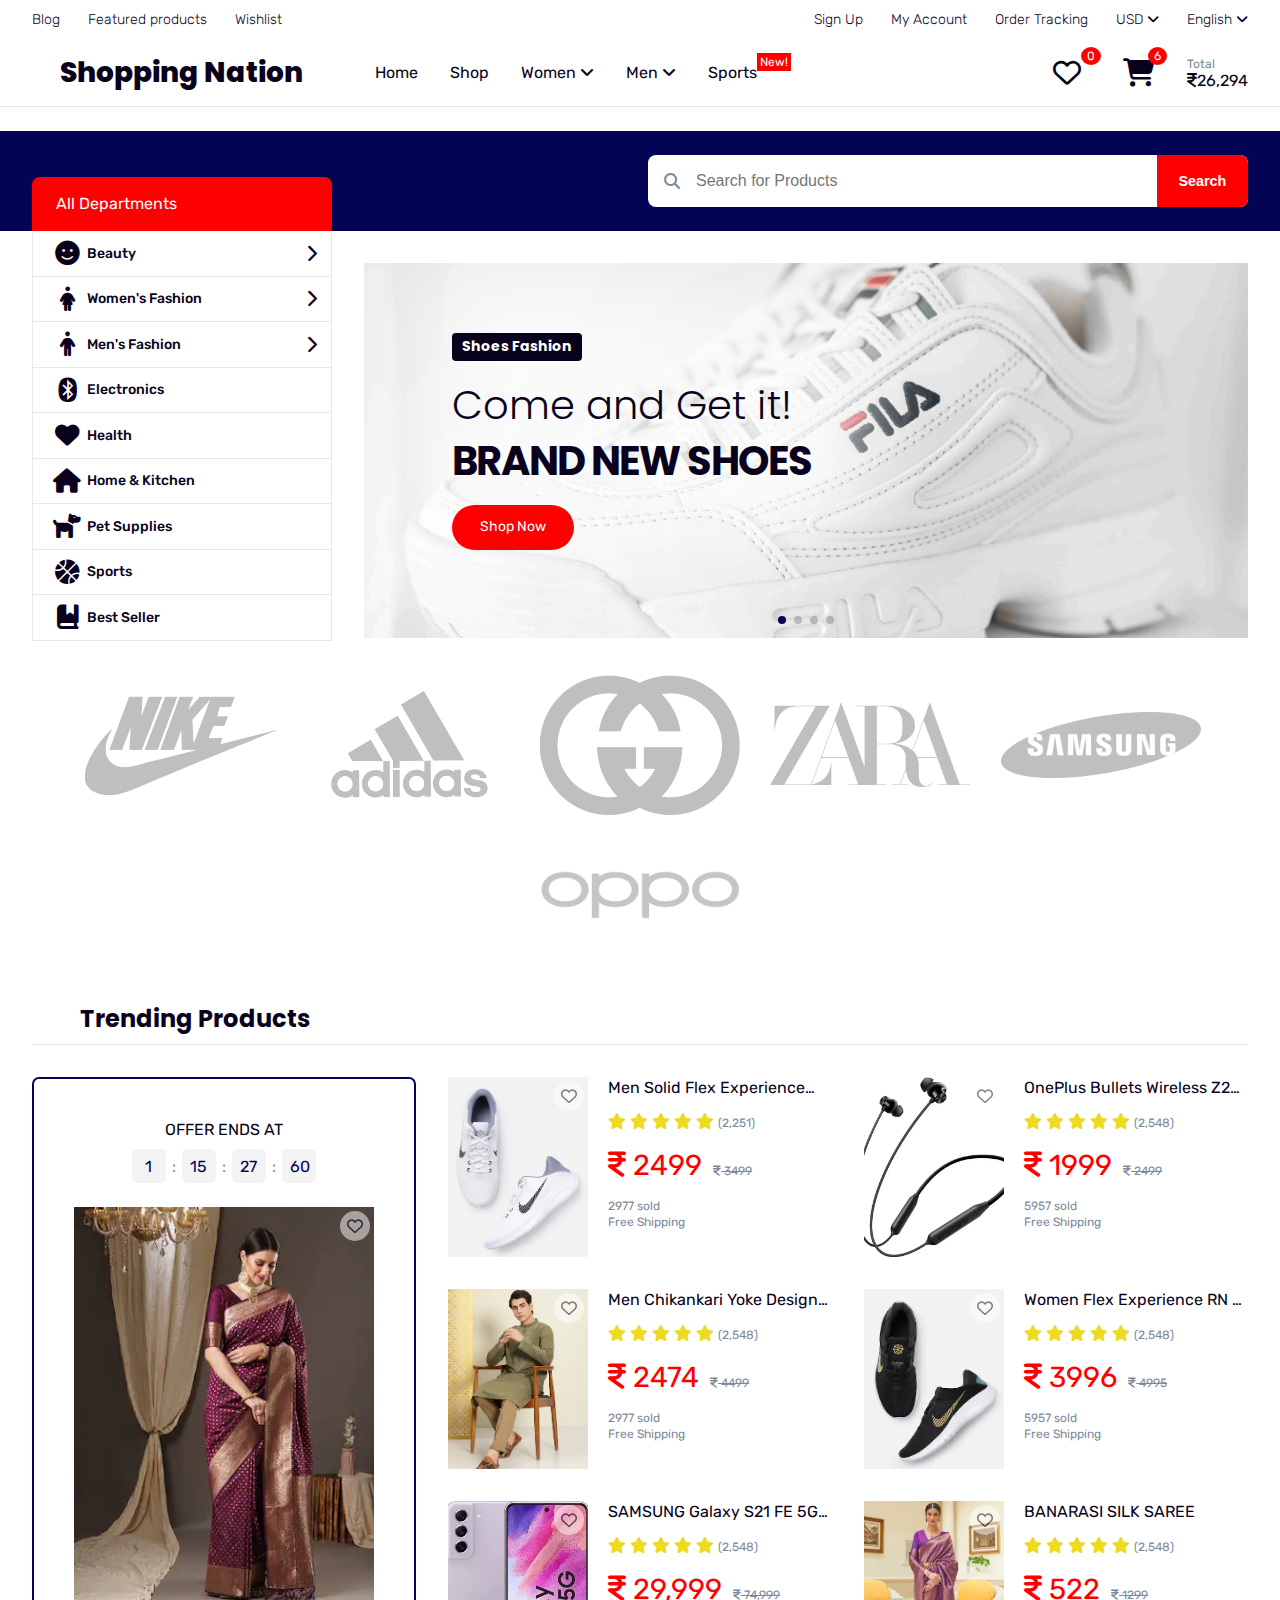
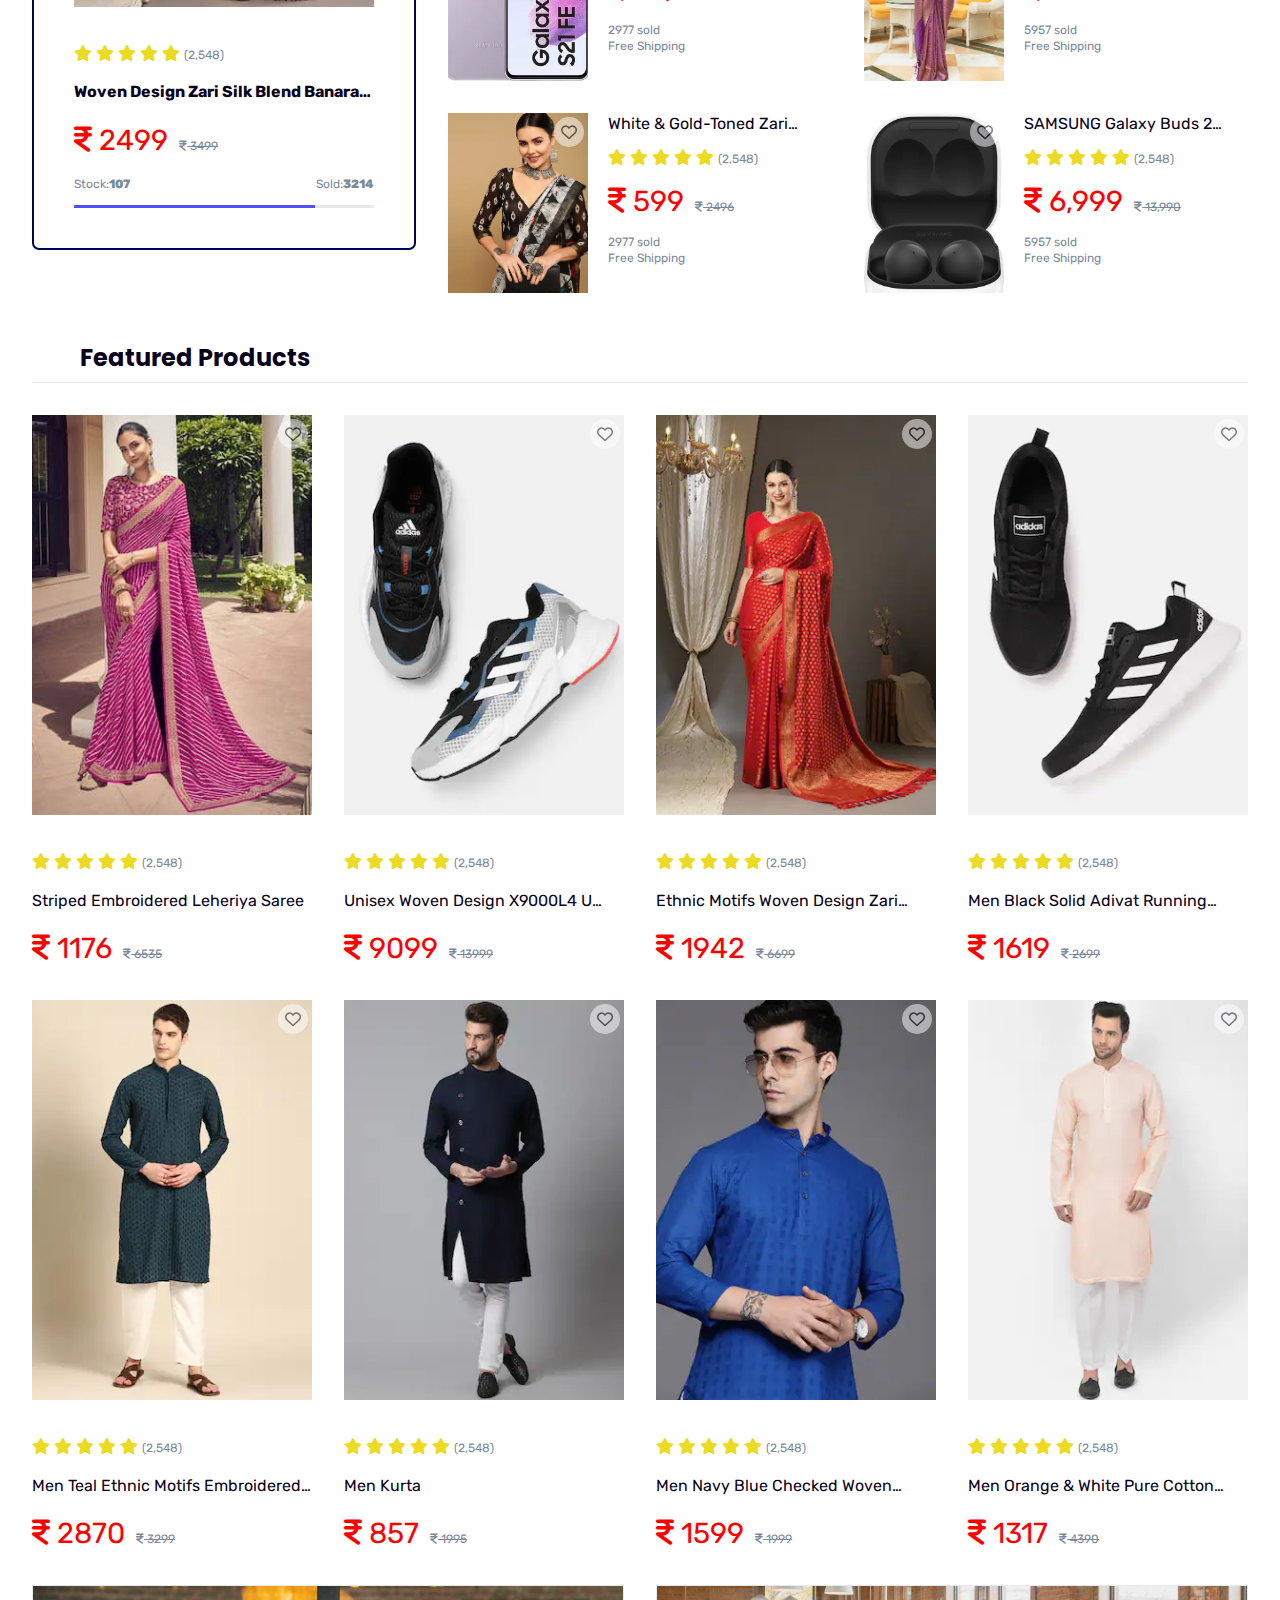
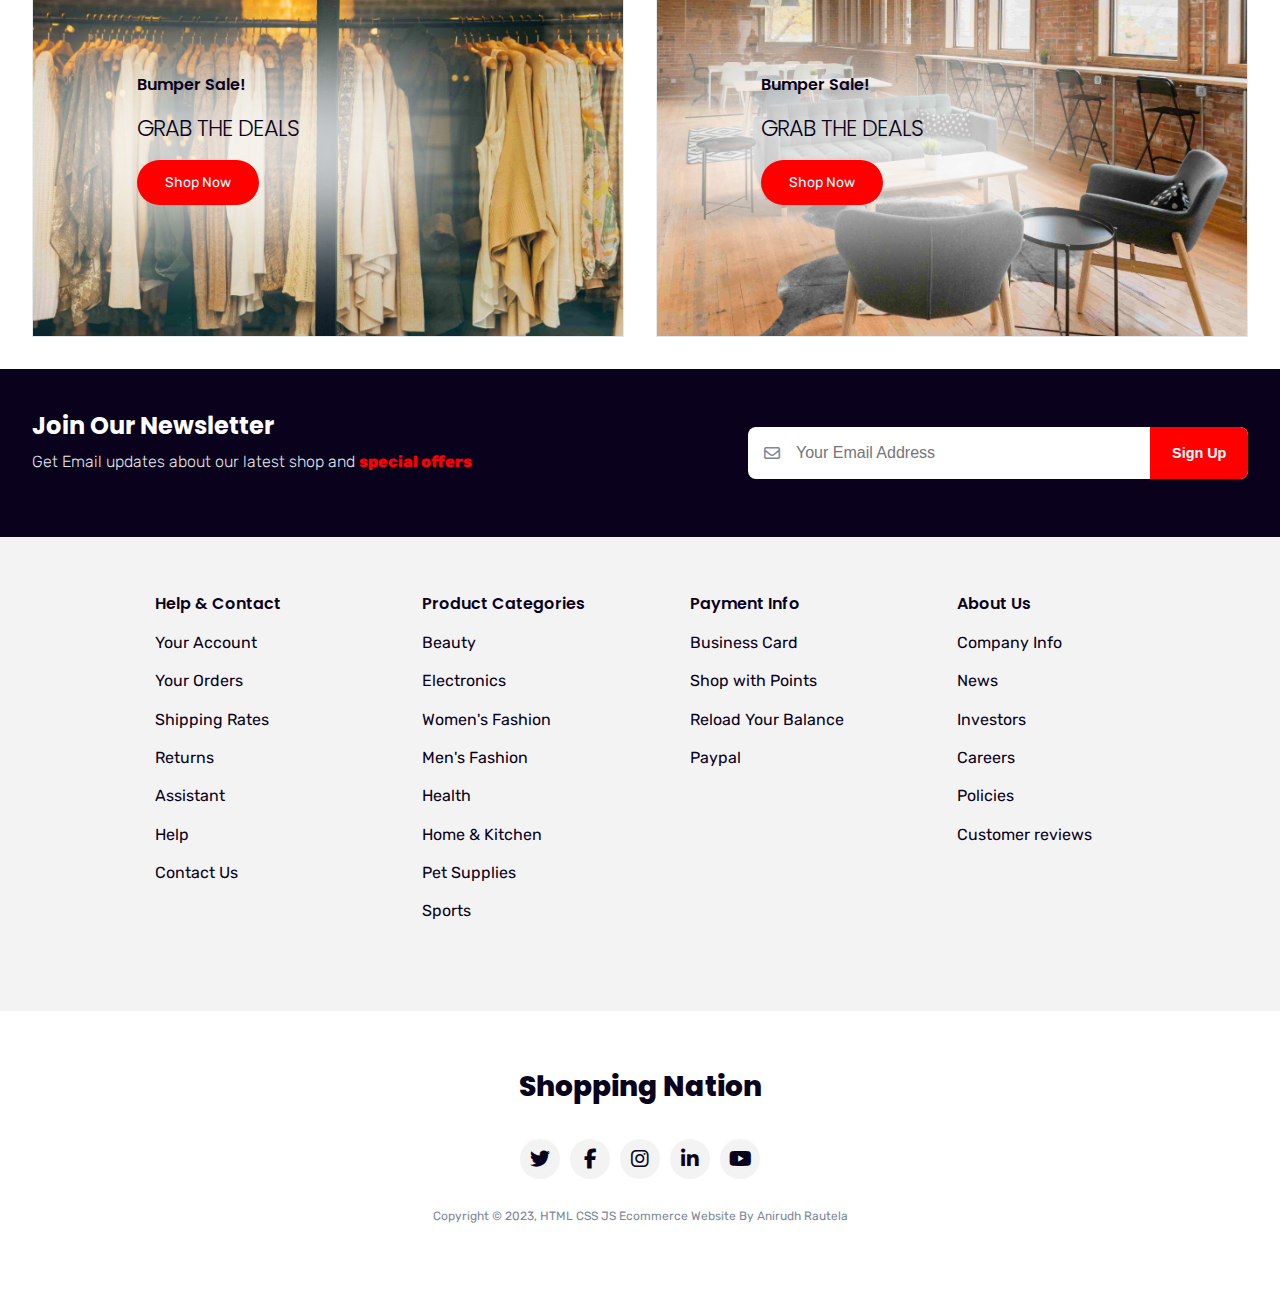
<file: index.html>
<!DOCTYPE html>
<html lang="en">

<head>
    <meta charset="UTF-8">
    <meta http-equiv="X-UA-Compatible" content="IE=edge">
    <meta name="viewport" content="width=device-width, initial-scale=1.0">
    <title>Ecommmerce Website2</title>
    <link rel="stylesheet" href="style.css">
    <link rel="stylesheet" href="https://cdn.jsdelivr.net/npm/swiper@9/swiper-bundle.min.css" />
</head>

<body>
    <div id="page" class="site home">

        <aside class="site-off mobile">
            <div class="off-canvas">
                <div class="canvas-head flexitem">
                    <div class="logo"><a href="#">Shopping Nation</a></div>
                    <a href="#" class="t-close flexcenter"><i class="fa-solid fa-xmark"></i></a>
                </div>
                <div class="departments"></div>
                <nav></nav>
                <div class="thetop-nav"></div>
            </div>
        </aside>

        <header>
            <div class="header-top desktop">
                <div class="container">
                    <div class="wrapper flexitem">
                        <div class="left">
                            <ul class="flexitem main-links">
                                <li><a href="#">Blog</a></li>
                                <li><a href="#">Featured products</a></li>
                                <li><a href="#">Wishlist</a></li>
                            </ul>
                        </div>
                        <div class="right">
                            <ul class="flexitem main-links">
                                <li><a href="#">Sign Up</a></li>
                                <li><a href="">My Account</a></li>
                                <li><a href="">Order Tracking</a></li>
                                <li><a href="">USD <i class="fa-solid fa-angle-down"></i></a>
                                    <ul>
                                        <li class="current"><a href="">USD</a></li>
                                        <li><a href="">EURO</a></li>
                                        <li><a href="">GBP</a></li>
                                        <li><a href="">IDR</a></li>
                                    </ul>
                                </li>
                                <li><a href="">English <i class="fa-solid fa-angle-down"></i></a>
                                    <ul>
                                        <li class="current"><a href="">English</a></li>
                                        <li><a href="">German</a></li>
                                        <li><a href="">Spanish</a></li>
                                        <li><a href="">Bahasa</a></li>
                                    </ul>
                                </li>
                            </ul>
                        </div>
                    </div>
                </div>
            </div>

            <div class="header-nav">
                <div class="container">
                    <div class="wrapper flexitem">
                        <a href="#" class="trigger mobile">
                            <i class="fa-solid fa-bars"></i>
                        </a>
                        <div class="space-btw">
                            <div class="left flexitem">
                                <div class="logo"><a href="#0">Shopping Nation</a></div>
                                <nav class="desktop">
                                    <ul class="flexitem second-links">
                                        <li><a href="">Home</a></li>
                                        <li><a href="">Shop</a></li>
                                        <li class="has-child" id="Women"><a href="#" class="drop-down">Women <i
                                                    class="fa-solid fa-angle-down"></i></a>
                                            <div class="mega">
                                                <div class="container">
                                                    <div class="wrapper space-btw">
                                                        <div class="flexcol">
                                                            <div class="row">
                                                                <h4>Clothing</h4>
                                                                <ul>
                                                                    <li><a href="">Topwear</a></li>
                                                                    <li><a href="">Dresses</a></li>
                                                                    <li><a href="">Jeans</a></li>
                                                                    <li><a href="">Shorts</a></li>
                                                                    <li><a href="">Skirts</a></li>
                                                                    <li><a href="">Jeggings & Tights</a></li>
                                                                    <li><a href="">Trousers & Capris</a></li>
                                                                </ul>
                                                                <h4>Ethnic Wear</h4>
                                                                <ul>
                                                                    <li><a href="page-category.html">Sarees</a></li>
                                                                    <li><a href="">Kurtas & Kurtis</a></li>


                                                                </ul>
                                                            </div>
                                                        </div>
                                                        <div class="flexcol">
                                                            <div class="row">
                                                                <ul>
                                                                    <li><a href="">Dress Material</a></li>
                                                                    <li><a href="">Gowns</a></li>
                                                                    <li><a href="">Dupattas</a></li>
                                                                    <li><a href="">Dress Material</a></li>
                                                                    <li><a href="">Lehenga Choli
                                                                        </a></li>
                                                                    <li><a href="">Kurta Sets & Salwar Suits</a></li>
                                                                </ul>
                                                                <h4>Footwear</h4>
                                                                <ul>
                                                                    <li><a href="">Sandals</a></li>
                                                                    <li><a href="">Flats</a></li>
                                                                    <li><a href="">Heels</a></li>
                                                                    <li><a href="">Wedges</a></li>

                                                                </ul>

                                                            </div>
                                                        </div>
                                                        <div class="flexcol">
                                                            <div class="row">
                                                                <ul>
                                                                    <li><a href="">Shoes</a></li>
                                                                    <li><a href="">Slippers & Flip- Flop's</a></li>
                                                                </ul>
                                                                <h4>Beauty & Grooming</h4>
                                                                <ul>
                                                                    <li><a href="">Make Up</a></li>
                                                                    <li><a href="">Skin Care</a></li>
                                                                    <li><a href="">Hair Care</a></li>
                                                                    <li><a href="">Bath & Spa</a></li>
                                                                    <li><a href="">Deodorants & Perfumes</a></li>

                                                                </ul>
                                                                <h4>Jewellery</h4>

                                                                <ul>
                                                                    <li><a href="">Artificial Jewellery</a></li>
                                                                    <li><a href="">Silver Jewellery</a></li>


                                                                </ul>

                                                            </div>
                                                        </div>
                                                        <div class="flexcol">
                                                            <div class="row">
                                                                <ul>
                                                                    <li><a href="">Precious Jewellery</a></li>
                                                                    <li><a href="">Coins and Bars</a></li>
                                                                </ul>
                                                                <h4>Accessories</h4>
                                                                <ul>
                                                                    <li><a href="">Handbags</a></li>
                                                                    <li><a href="">Shoulder Bags</a></li>
                                                                    <li><a href="">Totes</a></li>
                                                                    <li><a href="">Wallets & Belts</a></li>
                                                                    <li><a href="">Clutches</a></li>
                                                                    <li><a href="">Luggage & Travel</a></li>
                                                                    <li><a href="">Sunglasses</a></li>
                                                                    <li><a href="">Frames</a></li>
                                                                </ul>
                                                            </div>
                                                        </div>
                                                    </div>
                                                </div>
                                            </div>
                                        </li>
                                        <li class="has-child" id="Men"><a href="#" class="drop-down">Men <i
                                                    class="fa-solid fa-angle-down"></i></a>
                                            <div class="mega">
                                                <div class="container">
                                                    <div class="wrapper space-btw">
                                                        <div class="flexcol">
                                                            <div class="row">
                                                                <h4>Clothing</h4>
                                                                <ul>
                                                                    <li><a href="">T-Shirts</a></li>
                                                                    <li><a href="">Formal Shirts</a></li>
                                                                    <li><a href="">Casual Shirts</a></li>
                                                                    <li><a href="">Bottom wear</a></li>
                                                                    <li><a href="">Jeans</a></li>
                                                                    <li><a href="">Casual Trousers</a></li>
                                                                    <li><a href="">Formal Trousers</a></li>
                                                                    <li><a href="">Track pants</a></li>
                                                                    <li><a href="">Shorts</a></li>
                                                                    <li><a href="">Cargos</a></li>
                                                                </ul>

                                                            </div>
                                                        </div>
                                                        <div class="flexcol">
                                                            <div class="row">
                                                                <h4>Ethnic Wear</h4>
                                                                <ul>
                                                                    <li><a href="">Kurta</a></li>
                                                                    <li><a href="">Sherwanis</a></li>
                                                                    <li><a href="">Ethnic Pyjama</a></li>
                                                                    <li><a href="">Dhoti
                                                                        </a></li>
                                                                    <li><a href="">Lungi</a></li>
                                                                </ul>
                                                                <h4>Footwear</h4>
                                                                <ul>
                                                                    <li><a href="">Sandals</a></li>
                                                                    <li><a href="">Flip- Flops</a></li>
                                                                    <li><a href="">Sports Shoes</a></li>
                                                                    <li><a href="">Casual Shoes</a></li>

                                                                </ul>

                                                            </div>
                                                        </div>
                                                        <div class="flexcol">
                                                            <div class="row">
                                                                <ul>
                                                                    <li><a href="">Boots</a></li>
                                                                    <li><a href="">Loafers</a></li>
                                                                </ul>
                                                                <h4>Grooming</h4>
                                                                <ul>
                                                                    <li><a href="">Deodorants</a></li>
                                                                    <li><a href="">Skin Care</a></li>
                                                                    <li><a href="">Hair Care</a></li>
                                                                    <li><a href="">Beard Care</a></li>
                                                                    <li><a href="">Perfumes</a></li>
                                                                </ul>
                                                                <h4>Watches</h4>
                                                                <ul>
                                                                    <li><a href="">Fastrack</a></li>
                                                                    <li><a href="">Casio</a></li>
                                                                </ul>
                                                            </div>
                                                        </div>
                                                        <div class="flexcol">
                                                            <div class="row">
                                                                <ul>
                                                                    <li><a href="">Titan</a></li>
                                                                    <li><a href="">Fossil</a></li>
                                                                </ul>
                                                                <h4>Accessories</h4>
                                                                <ul>
                                                                    <li><a href="">Backpacks</a></li>
                                                                    <li><a href="">Sports & Fitness </a></li>
                                                                    <li><a href="">Belts</a></li>
                                                                    <li><a href="">Wallets</a></li>
                                                                    <li><a href="">Trimmers</a></li>
                                                                    <li><a href="">Luggage & Travel</a></li>
                                                                    <li><a href="">Sunglasses</a></li>
                                                                    <li><a href="">Smart Watches</a></li>
                                                                </ul>
                                                            </div>
                                                        </div>
                                                    </div>
                                                </div>
                                            </div>
                                        </li>
                                        <li><a href="">Sports
                                                <span class="fly-item">New!</span>
                                            </a>
                                        </li>
                                    </ul>
                                </nav>
                            </div>
                            <div class="right">
                                <ul class="flexitem second-links">
                                    <li class="desktop icon-large"><a href="">
                                            <i class="fa-regular fa-heart"></i>
                                            <span class="fly-item item-number">0</span>

                                        </a></li>
                                    <li>
                                        <a href="#0" class="iscart desktop">
                                            <div class="icon-large">
                                                <i class="fa-solid fa-cart-shopping"></i>
                                                <span class="fly-item  item-number">6</span>
                                            </div>
                                            <div class="icon-text">
                                                <div class="mini-text">Total</div>
                                                <div class="cart-total"><i
                                                        class="fa-solid fa-indian-rupee-sign"></i>26,294</div>
                                            </div>
                                        </a>
                                        <div class="mini-cart">
                                            <div class="content">
                                                <div class="cart-head">
                                                    6 items in cart
                                                </div>
                                                <div class="cart-body">
                                                    <ul class="products mini">
                                                        <li class="item">
                                                            <div class="thumbnail object-cover">
                                                                <img src="Images/Saree/4.jpg" alt="">
                                                            </div>
                                                            <div class="item-content">
                                                                <p><a href="#0">Woven Design Zari Silk Blend Banarasi
                                                                        Saree</a></p>
                                                                <span class="price">
                                                                    <span><i
                                                                            class="fa-solid fa-indian-rupee-sign"></i>2499</span>
                                                                    <span class="fly-item"><span>2x</span></span>
                                                                </span>
                                                            </div>
                                                            <a href="#0" class="item-remove"><i
                                                                    class="fa-solid fa-xmark"></i></a>
                                                        </li>
                                                        <li class="item">
                                                            <div class="thumbnail object-cover">
                                                                <img src="Images/Shoes/1.jpg" alt="">
                                                            </div>
                                                            <div class="item-content">
                                                                <p><a href="#0">Men Solid Flex Experience Run 11 Next
                                                                        Nature Road Running Shoes</a></p>
                                                                <span class="price">
                                                                    <span><i
                                                                            class="fa-solid fa-indian-rupee-sign"></i>2499</span>
                                                                    <span class="fly-item"><span>1x</span></span>
                                                                </span>
                                                            </div>
                                                            <a href="#0" class="item-remove"><i
                                                                    class="fa-solid fa-xmark"></i></a>
                                                        </li>

                                                        <li class="item">
                                                            <div class="thumbnail object-cover">
                                                                <img src="Images/Shoes/3.jpg" alt="">
                                                            </div>
                                                            <div class="item-content">
                                                                <p><a href="#0">Unisex Woven Design X9000L4 U Running
                                                                        Shoes</a></p>
                                                                <span class="price">
                                                                    <span><i
                                                                            class="fa-solid fa-indian-rupee-sign"></i>9099</span>
                                                                    <span class="fly-item"><span>2x</span></span>
                                                                </span>
                                                            </div>
                                                            <a href="#0" class="item-remove"><i
                                                                    class="fa-solid fa-xmark"></i></a>
                                                        </li>
                                                        <li class="item">
                                                            <div class="thumbnail object-cover">
                                                                <img src="Images/Saree/2.jpg" alt="">
                                                            </div>
                                                            <div class="item-content">
                                                                <p><a href="#0">White & Gold-Toned Zari Saree</a></p>
                                                                <span class="price">
                                                                    <span><i
                                                                            class="fa-solid fa-indian-rupee-sign"></i>599</span>
                                                                    <span class="fly-item"><span>1x</span></span>
                                                                </span>
                                                            </div>
                                                            <a href="#0" class="item-remove"><i
                                                                    class="fa-solid fa-xmark"></i></a>
                                                        </li>
                                                    </ul>
                                                </div>
                                                <div class="cart-footer">
                                                    <div class="subtotal">
                                                        <p>Subtotal</p>
                                                        <p><strong><i
                                                                    class="fa-solid fa-indian-rupee-sign"></i>26,294</strong>
                                                        </p>
                                                    </div>
                                                    <div class="actions">
                                                        <a href="checkout.html" class="primary-button">Checkout</a>
                                                        <a href="cart.html" class="secondary-button">View Cart</a>
                                                    </div>
                                                </div>
                                            </div>
                                        </div>
                                    </li>
                                </ul>
                            </div>
                        </div>
                    </div>
                </div>
            </div>

            <div class="header-main desktop">
                <div class="container">
                    <div class="wrapper flexitem">
                        <div class="left">
                            <div class="dpt-cat">
                                <div class="dpt-head">
                                    <div class="main-text">All Departments</div>
                                    <div class="mini-text desktop"></div>
                                    <a href="" class="dpt-trigger desktop">
                                        <i class="fa-solid fa-bars"></i>
                                    </a>
                                </div>
                                <div class="dpt-menu">
                                    <ul class="second-links">
                                        <li class="has-child box-container Beauty">
                                            <a href="#" class="space-btw drop-down">
                                                <div class="icon-large"><i class="fa-solid fa-face-smile"></i></div>
                                                Beauty
                                                <div class="icon-small"><i class="fa-solid fa-chevron-right"></i></div>
                                            </a>
                                            <ul>
                                                <li><a href="">Make Up</a></li>
                                                <li><a href="">Skin Care</a></li>
                                                <li><a href="">Hair Care</a></li>
                                                <li><a href="">Bath & Spa</a></li>
                                                <li><a href="">Deodorants</a> </li>
                                                <li><a href="">Perfumes</a> </li>
                                            </ul>
                                        </li>

                                        <li class="has-child box-container Womens-Fashion">
                                            <a href="#" class="space-btw drop-down">
                                                <div class="icon-large"><i class="fa-solid fa-person-dress"></i></i>
                                                </div>
                                                Women's Fashion
                                                <div class="icon-small"><i class="fa-solid fa-chevron-right"></i></div>
                                            </a>
                                            <ul>
                                                <li><a href="page-category.html">Sarees</a></li>
                                                <li><a href="">Topwear</a></li>
                                                <li><a href="">Dresses</a></li>
                                                <li><a href="">Jeans</a></li>
                                                <li><a href="">Skirts</a></li>
                                                <li><a href="">Kurtis</a></li>
                                                <li><a href="">Gowns</a></li>
                                                <li><a href="">Dupattas</a></li>
                                            </ul>
                                        </li>
                                        <li class="has-child box-container Mens-Fashion">
                                            <a href="#" class="space-btw drop-down">
                                                <div class="icon-large"><i class="fa-solid fa-person"></i></div>
                                                Men's Fashion
                                                <div class="icon-small"><i class="fa-solid fa-chevron-right"></i></div>
                                            </a>
                                            <ul>
                                                <li><a href="">T-Shirts</a></li>
                                                <li><a href="">Formal Shirts</a></li>
                                                <li><a href="">Casual Shirts</a></li>
                                                <li><a href="">Bottom wear</a></li>
                                                <li><a href="">Jeans</a></li>
                                                <li><a href="">Casual Trousers</a></li>
                                                <li><a href="">Shorts</a></li>
                                                <li><a href="">Cargos</a></li>
                                                <li><a href="">Kurta</a></li>
                                                <li><a href="">Sherwanis</a></li>
                                            </ul>
                                        </li>
                                        <li class=" box-container">
                                            <a href="" class="space-btw">
                                                <div class="icon-large"><i class="fa-brands fa-bluetooth"></i></div>
                                                Electronics

                                            </a>
                                        </li>
                                        <li class="box-container">
                                            <a href="" class="space-btw">
                                                <div class="icon-large"><i class="fa-solid fa-heart"></i></div>
                                                Health

                                            </a>
                                        </li>
                                        <li class="box-container">
                                            <a href="" class="space-btw">
                                                <div class="icon-large"><i class="fa-solid fa-house"></i></div>
                                                Home & Kitchen

                                            </a>
                                        </li>
                                        <li class="box-container">
                                            <a href="" class="space-btw">
                                                <div class="icon-large"><i class="fa-solid fa-dog"></i></div>
                                                Pet Supplies

                                            </a>
                                        </li>
                                        <li class="box-container">
                                            <a href="" class="space-btw">
                                                <div class="icon-large"><i class="fa-solid fa-basketball"></i></div>
                                                Sports

                                            </a>
                                        </li>
                                        <li class="box-container">
                                            <a href="" class="space-btw">
                                                <div class="icon-large"><i class="fa-solid fa-book-bookmark"></i></div>
                                                Best Seller

                                            </a>
                                        </li>
                                    </ul>
                                </div>
                            </div>
                        </div>
                        <div class="right">
                            <div class="search-box">
                                <form action="" class="search">
                                    <span class="icon-large flexcenter"><i
                                            class="fa-solid fa-magnifying-glass"></i></span>
                                    <input type="search" placeholder="Search for Products">
                                    <button type="submit">Search</button>
                                </form>
                            </div>
                        </div>
                    </div>
                </div>
            </div>
        </header>

        <main>
            <div class="slider">
                <div class="container">
                    <div class="wrapper">
                        <div class="myslider swiper">
                            <div class="swiper-wrapper">
                                <div class="swiper-slide">
                                    <div class="item">
                                        <div class="image object-cover">
                                            <img src="Images/Shoes.jpg" alt="">
                                        </div>
                                        <div class="text-content flexcol">
                                            <h4>Shoes Fashion</h4>
                                            <h2><span>Come and Get it!</span><br><span>Brand New Shoes</span></h2>
                                            <a href="#" class="primary-button">Shop Now</a>
                                        </div>
                                    </div>
                                </div>
                                <div class="swiper-slide">
                                    <div class="item">
                                        <div class="image object-cover">
                                            <img src="Images/Wardrobe.jpg" alt="">
                                        </div>
                                        <div class="text-content flexcol">
                                            <h4>Quick Fashion</h4>
                                            <h2><span>Fill your Wardrobe</span><br><span>With New Fashion</span></h2>
                                            <a href="#" class="primary-button">Shop Now</a>
                                        </div>
                                    </div>
                                </div>
                                <div class="swiper-slide">
                                    <div class="item">
                                        <div class="image object-cover">
                                            <img src="Images/Furniture.jpg" alt="">
                                        </div>
                                        <div class="text-content flexcol">
                                            <h4>Quick Offer</h4>
                                            <h2><span>Wooden Sofa Set</span><br><span>Extra 50% off</span></h2>
                                            <a href="#" class="primary-button">Shop Now</a>
                                        </div>
                                    </div>
                                </div>
                                <div class="swiper-slide">
                                    <div class="item">
                                        <div class="image object-cover">
                                            <img src="Images/workout.jpg" alt="">
                                        </div>
                                        <div class="text-content flexcol">
                                            <h4>Best Deals</h4>
                                            <h2><span>Workout Accessories</span><br><span>Push the limit</span>
                                            </h2>
                                            <a href="#" class="primary-button">Shop Now</a>
                                        </div>
                                    </div>
                                </div>
                            </div>
                            <div class="swiper-pagination"></div>
                        </div>
                    </div>
                </div>
            </div>

            <div class="brands">
                <div class="container">
                    <div class="wrapper flexitem">
                        <div class="item flexcenter">
                            <a href="">
                                <img src="Images/Brands/nike.png" alt="">
                            </a>
                        </div>
                        <div class="item flexcenter">
                            <a href="">
                                <img src="Images/Brands/adidas.png" alt="">
                            </a>
                        </div>
                        <div class="item flexcenter">
                            <a href="">
                                <img src="Images/Brands/gucci.png" alt="">
                            </a>
                        </div>
                        <div class="item flexcenter">
                            <a href="">
                                <img src="Images/Brands/zara.png" alt="">
                            </a>
                        </div>
                        <div class="item flexcenter">
                            <a href="">
                                <img src="Images/Brands/samsung.png" alt="">
                            </a>
                        </div>
                        <div class="item flexcenter">
                            <a href="">
                                <img src="Images/Brands/oppo.png" alt="">
                            </a>
                        </div>
                    </div>
                </div>
            </div>

            <div class="trending">
                <div class="container">
                    <div class="wrapper">
                        <div class="sectop flexitem">
                            <h2><span>Trending Products</span></h2>
                        </div>
                        <div class="column">
                            <div class="flexwrap">
                                <div class="row products big">
                                    <div class="item">
                                        <div class="offer">
                                            <p>Offer ends at</p>
                                            <ul class="flexcenter">
                                                <li>1</li>
                                                <li>15</li>
                                                <li>27</li>
                                                <li>60</li>
                                            </ul>
                                        </div>
                                        <div class="media">
                                            <div class="image"><a href="page-offer.html">
                                                    <img src="Images/Saree/4.jpg" alt=""></a>
                                            </div>
                                            <div class="hoverable">
                                                <ul>
                                                    <li class="active"><a href=""><i
                                                                class="fa-regular fa-heart"></i></a></li>
                                                    <li><a href=""><i class="fa-regular fa-eye"></i></a></li>
                                                    <li><a href=""><i class="fa-solid fa-shuffle"></i></a></li>
                                                </ul>
                                            </div>
                                        </div>
                                        <div class="content">
                                            <div class="rating">
                                                <div class="stars">
                                                    <i class="fa-solid fa-star" style="color: #ecdb22;"></i>
                                                    <i class="fa-solid fa-star" style="color: #ecdb22;"></i>
                                                    <i class="fa-solid fa-star" style="color: #ecdb22;"></i>
                                                    <i class="fa-solid fa-star" style="color: #ecdb22;"></i>
                                                    <i class="fa-solid fa-star" style="color: #ecdb22;"></i>
                                                    <span class="mini-text">(2,548)</span>
                                                </div>
                                            </div>
                                            <h3 class="main-links"><a href="page-offer.html">Woven Design Zari Silk
                                                    Blend Banarasi
                                                    Saree</a></h3>
                                            <div class="price">
                                                <span class="current"><i class="fa-solid fa-indian-rupee-sign"></i>
                                                    2499</span>
                                                <span class="normal mini-text"><i
                                                        class="fa-solid fa-indian-rupee-sign"></i> 3499</span>
                                            </div>
                                            <div class="stock mini-text" data-stock="4000">
                                                <div class="qty">
                                                    <span>Stock:<strong class="qty-available">107</strong></span>
                                                    <span>Sold:<strong class="qty-sold">3214</strong></span>
                                                </div>
                                                <div class="bar">
                                                    <div class="available"></div>
                                                </div>
                                            </div>

                                        </div>
                                    </div>
                                </div>
                                <div class="row products mini">
                                    <div class="item">
                                        <div class="media">
                                            <div class="thumbnail object-cover"><a href="single.html">
                                                    <img src="Images/Shoes/1.jpg" alt=""></a>
                                            </div>
                                            <div class="hoverable">
                                                <ul>
                                                    <li class="active"><a href=""><i
                                                                class="fa-regular fa-heart"></i></a></li>
                                                    <li><a href=""><i class="fa-regular fa-eye"></i></a></li>
                                                    <li><a href=""><i class="fa-solid fa-shuffle"></i></a></li>
                                                </ul>
                                            </div>
                                        </div>
                                        <div class="content">
                                            <h3 class="main-links"><a href="single.html">Men Solid Flex Experience Run
                                                    11 Next
                                                    Nature Road Running Shoes
                                                </a></h3>
                                            <div class="rating">
                                                <div class="stars">
                                                    <i class="fa-solid fa-star" style="color: #ecdb22;"></i>
                                                    <i class="fa-solid fa-star" style="color: #ecdb22;"></i>
                                                    <i class="fa-solid fa-star" style="color: #ecdb22;"></i>
                                                    <i class="fa-solid fa-star" style="color: #ecdb22;"></i>
                                                    <i class="fa-solid fa-star" style="color: #ecdb22;"></i>
                                                    <span class="mini-text">(2,251)</span>
                                                </div>
                                            </div>
                                            <div class="price">
                                                <span class="current"><i class="fa-solid fa-indian-rupee-sign"></i>
                                                    2499</span>
                                                <span class="normal mini-text"><i
                                                        class="fa-solid fa-indian-rupee-sign"></i> 3499</span>
                                            </div>
                                            <div class="mini-text">
                                                <p>2977 sold</p>
                                                <p>Free Shipping</p>
                                            </div>

                                        </div>
                                    </div>
                                    <div class="item">
                                        <div class="media">
                                            <div class="thumbnail object-cover"><a href="">
                                                    <img src="Images/Kurta/2.jpg" alt=""></a>
                                            </div>
                                            <div class="hoverable">
                                                <ul>
                                                    <li class="active"><a href=""><i
                                                                class="fa-regular fa-heart"></i></a></li>
                                                    <li><a href=""><i class="fa-regular fa-eye"></i></a></li>
                                                    <li><a href=""><i class="fa-solid fa-shuffle"></i></a></li>
                                                </ul>
                                            </div>
                                        </div>
                                        <div class="content">
                                            <h3 class="main-links"><a href="">Men Chikankari Yoke Design Pure Cotton
                                                    Rozana Kurta
                                                </a></h3>
                                            <div class="rating">
                                                <div class="stars">
                                                    <i class="fa-solid fa-star" style="color: #ecdb22;"></i>
                                                    <i class="fa-solid fa-star" style="color: #ecdb22;"></i>
                                                    <i class="fa-solid fa-star" style="color: #ecdb22;"></i>
                                                    <i class="fa-solid fa-star" style="color: #ecdb22;"></i>
                                                    <i class="fa-solid fa-star" style="color: #ecdb22;"></i>
                                                    <span class="mini-text">(2,548)</span>
                                                </div>
                                            </div>
                                            <div class="price">
                                                <span class="current"><i class="fa-solid fa-indian-rupee-sign"></i>
                                                    2474</span>
                                                <span class="normal mini-text"><i
                                                        class="fa-solid fa-indian-rupee-sign"></i> 4499</span>
                                            </div>
                                            <div class="mini-text">
                                                <p>2977 sold</p>
                                                <p>Free Shipping</p>
                                            </div>

                                        </div>
                                    </div>
                                    <div class="item">
                                        <div class="media">
                                            <div class="thumbnail object-cover"><a href="">
                                                    <img src="Images/Electronics/5.jpg" alt=""></a>
                                            </div>
                                            <div class="hoverable">
                                                <ul>
                                                    <li class="active"><a href=""><i
                                                                class="fa-regular fa-heart"></i></a></li>
                                                    <li><a href=""><i class="fa-regular fa-eye"></i></a></li>
                                                    <li><a href=""><i class="fa-solid fa-shuffle"></i></a></li>
                                                </ul>
                                            </div>
                                        </div>
                                        <div class="content">
                                            <h3 class="main-links"><a href="">SAMSUNG Galaxy S21 FE 5G (White, 128 GB)
                                                    (8 GB RAM)
                                                </a></h3>
                                            <div class="rating">
                                                <div class="stars">
                                                    <i class="fa-solid fa-star" style="color: #ecdb22;"></i>
                                                    <i class="fa-solid fa-star" style="color: #ecdb22;"></i>
                                                    <i class="fa-solid fa-star" style="color: #ecdb22;"></i>
                                                    <i class="fa-solid fa-star" style="color: #ecdb22;"></i>
                                                    <i class="fa-solid fa-star" style="color: #ecdb22;"></i>
                                                    <span class="mini-text">(2,548)</span>
                                                </div>
                                            </div>
                                            <div class="price">
                                                <span class="current"><i class="fa-solid fa-indian-rupee-sign"></i>
                                                    29,999</span>
                                                <span class="normal mini-text"><i
                                                        class="fa-solid fa-indian-rupee-sign"></i> 74,999</span>
                                            </div>
                                            <div class="mini-text">
                                                <p>2977 sold</p>
                                                <p>Free Shipping</p>
                                            </div>

                                        </div>
                                    </div>
                                    <div class="item">
                                        <div class="media">
                                            <div class="thumbnail object-cover"><a href="">
                                                    <img src="Images/Saree/2.jpg" alt=""></a>
                                            </div>
                                            <div class="hoverable">
                                                <ul>
                                                    <li class="active"><a href=""><i
                                                                class="fa-regular fa-heart"></i></a></li>
                                                    <li><a href=""><i class="fa-regular fa-eye"></i></a></li>
                                                    <li><a href=""><i class="fa-solid fa-shuffle"></i></a></li>
                                                </ul>
                                            </div>
                                        </div>
                                        <div class="content">
                                            <h3 class="main-links"><a href="">White & Gold-Toned Zari Saree
                                                </a></h3>
                                            <div class="rating">
                                                <div class="stars">
                                                    <i class="fa-solid fa-star" style="color: #ecdb22;"></i>
                                                    <i class="fa-solid fa-star" style="color: #ecdb22;"></i>
                                                    <i class="fa-solid fa-star" style="color: #ecdb22;"></i>
                                                    <i class="fa-solid fa-star" style="color: #ecdb22;"></i>
                                                    <i class="fa-solid fa-star" style="color: #ecdb22;"></i>
                                                    <span class="mini-text">(2,548)</span>
                                                </div>
                                            </div>
                                            <div class="price">
                                                <span class="current"><i class="fa-solid fa-indian-rupee-sign"></i>
                                                    599</span>
                                                <span class="normal mini-text"><i
                                                        class="fa-solid fa-indian-rupee-sign"></i> 2496</span>
                                            </div>
                                            <div class="mini-text">
                                                <p>2977 sold</p>
                                                <p>Free Shipping</p>
                                            </div>

                                        </div>
                                    </div>
                                </div>
                                <div class="row products mini">
                                    <div class="item">
                                        <div class="media">
                                            <div class="thumbnail object-cover"><a href="">
                                                    <img src="Images/Electronics/2.jpg" alt=""></a>
                                            </div>
                                            <div class="hoverable">
                                                <ul>
                                                    <li class="active"><a href=""><i
                                                                class="fa-regular fa-heart"></i></a></li>
                                                    <li><a href=""><i class="fa-regular fa-eye"></i></a></li>
                                                    <li><a href=""><i class="fa-solid fa-shuffle"></i></a></li>
                                                </ul>
                                            </div>
                                        </div>
                                        <div class="content">
                                            <h3 class="main-links"><a href="">OnePlus Bullets Wireless Z2 with Fast
                                                    Charge, 30 Hrs Battery Life, Earphones with mic Bluetooth Headset
                                                    (Magico Black, In the Ear)
                                                </a></h3>
                                            <div class="rating">
                                                <div class="stars">
                                                    <i class="fa-solid fa-star" style="color: #ecdb22;"></i>
                                                    <i class="fa-solid fa-star" style="color: #ecdb22;"></i>
                                                    <i class="fa-solid fa-star" style="color: #ecdb22;"></i>
                                                    <i class="fa-solid fa-star" style="color: #ecdb22;"></i>
                                                    <i class="fa-solid fa-star" style="color: #ecdb22;"></i>
                                                    <span class="mini-text">(2,548)</span>
                                                </div>
                                            </div>

                                            <div class="price">
                                                <span class="current"><i class="fa-solid fa-indian-rupee-sign"></i>
                                                    1999</span>
                                                <span class="normal mini-text"><i
                                                        class="fa-solid fa-indian-rupee-sign"></i> 2499</span>
                                            </div>
                                            <div class="mini-text">
                                                <p>5957 sold</p>
                                                <p>Free Shipping</p>
                                            </div>

                                        </div>
                                    </div>
                                    <div class="item">
                                        <div class="media">
                                            <div class="thumbnail object-cover"><a href="">
                                                    <img src="Images/Shoes/2.jpg" alt=""></a>
                                            </div>
                                            <div class="hoverable">
                                                <ul>
                                                    <li class="active"><a href=""><i
                                                                class="fa-regular fa-heart"></i></a></li>
                                                    <li><a href=""><i class="fa-regular fa-eye"></i></a></li>
                                                    <li><a href=""><i class="fa-solid fa-shuffle"></i></a></li>
                                                </ul>
                                            </div>
                                        </div>
                                        <div class="content">
                                            <h3 class="main-links"><a href="">Women Flex Experience RN 11 Next Nature
                                                    Running Shoes
                                                </a></h3>
                                            <div class="rating">
                                                <div class="stars">
                                                    <i class="fa-solid fa-star" style="color: #ecdb22;"></i>
                                                    <i class="fa-solid fa-star" style="color: #ecdb22;"></i>
                                                    <i class="fa-solid fa-star" style="color: #ecdb22;"></i>
                                                    <i class="fa-solid fa-star" style="color: #ecdb22;"></i>
                                                    <i class="fa-solid fa-star" style="color: #ecdb22;"></i>
                                                    <span class="mini-text">(2,548)</span>
                                                </div>
                                            </div>

                                            <div class="price">
                                                <span class="current"><i class="fa-solid fa-indian-rupee-sign"></i>
                                                    3996</span>
                                                <span class="normal mini-text"><i
                                                        class="fa-solid fa-indian-rupee-sign"></i> 4995</span>
                                            </div>
                                            <div class="mini-text">
                                                <p>5957 sold</p>
                                                <p>Free Shipping</p>
                                            </div>

                                        </div>
                                    </div>
                                    <div class="item">
                                        <div class="media">
                                            <div class="thumbnail object-cover"><a href="">
                                                    <img src="Images/Saree/3.jpg" alt=""></a>
                                            </div>
                                            <div class="hoverable">
                                                <ul>
                                                    <li class="active"><a href=""><i
                                                                class="fa-regular fa-heart"></i></a></li>
                                                    <li><a href=""><i class="fa-regular fa-eye"></i></a></li>
                                                    <li><a href=""><i class="fa-solid fa-shuffle"></i></a></li>
                                                </ul>
                                            </div>
                                        </div>
                                        <div class="content">
                                            <h3 class="main-links"><a href="">BANARASI SILK SAREE
                                                </a></h3>
                                            <div class="rating">
                                                <div class="stars">
                                                    <i class="fa-solid fa-star" style="color: #ecdb22;"></i>
                                                    <i class="fa-solid fa-star" style="color: #ecdb22;"></i>
                                                    <i class="fa-solid fa-star" style="color: #ecdb22;"></i>
                                                    <i class="fa-solid fa-star" style="color: #ecdb22;"></i>
                                                    <i class="fa-solid fa-star" style="color: #ecdb22;"></i>
                                                    <span class="mini-text">(2,548)</span>
                                                </div>
                                            </div>

                                            <div class="price">
                                                <span class="current"><i class="fa-solid fa-indian-rupee-sign"></i>
                                                    522</span>
                                                <span class="normal mini-text"><i
                                                        class="fa-solid fa-indian-rupee-sign"></i> 1299</span>
                                            </div>
                                            <div class="mini-text">
                                                <p>5957 sold</p>
                                                <p>Free Shipping</p>
                                            </div>

                                        </div>
                                    </div>
                                    <div class="item">
                                        <div class="media">
                                            <div class="thumbnail object-cover"><a href="">
                                                    <img src="Images/Electronics/1.jpg" alt=""></a>
                                            </div>
                                            <div class="hoverable">
                                                <ul>
                                                    <li class="active"><a href=""><i
                                                                class="fa-regular fa-heart"></i></a></li>
                                                    <li><a href=""><i class="fa-regular fa-eye"></i></a></li>
                                                    <li><a href=""><i class="fa-solid fa-shuffle"></i></a></li>
                                                </ul>
                                            </div>
                                        </div>
                                        <div class="content">
                                            <h3 class="main-links"><a href="">SAMSUNG Galaxy Buds 2 Bluetooth Headset
                                                    (Graphite, True Wireless)
                                                </a></h3>
                                            <div class="rating">
                                                <div class="stars">
                                                    <i class="fa-solid fa-star" style="color: #ecdb22;"></i>
                                                    <i class="fa-solid fa-star" style="color: #ecdb22;"></i>
                                                    <i class="fa-solid fa-star" style="color: #ecdb22;"></i>
                                                    <i class="fa-solid fa-star" style="color: #ecdb22;"></i>
                                                    <i class="fa-solid fa-star" style="color: #ecdb22;"></i>
                                                    <span class="mini-text">(2,548)</span>
                                                </div>
                                            </div>

                                            <div class="price">
                                                <span class="current"><i class="fa-solid fa-indian-rupee-sign"></i>
                                                    6,999</span>
                                                <span class="normal mini-text"><i
                                                        class="fa-solid fa-indian-rupee-sign"></i> 13,990</span>
                                            </div>
                                            <div class="mini-text">
                                                <p>5957 sold</p>
                                                <p>Free Shipping</p>
                                            </div>

                                        </div>
                                    </div>
                                </div>
                            </div>
                        </div>
                    </div>
                </div>
            </div>

            <div class="features">
                <div class="container">
                    <div class="wrapper">
                        <div class="sectop flexitem">
                            <h2><span>Featured Products</span></h2>
                            <!-- <div class="second-links">
                                <a href="" class="view-all">
                                    View all<i class="flexcenter fa-solid fa-arrow-right"></i></a>
                            </div> -->
                        </div>
                        <div class="column">
                            <div class="products main flexwrap">
                                <div class="item">
                                    <div class="media">
                                        <div class="thumbnail object-cover"><a href="">
                                                <img src="Images/Saree/1.jpg" alt=""></a>
                                        </div>
                                        <div class="hoverable">
                                            <ul>
                                                <li class="active"><a href=""><i class="fa-regular fa-heart"></i></a>
                                                </li>
                                                <li><a href=""><i class="fa-regular fa-eye"></i></a></li>
                                                <li><a href=""><i class="fa-solid fa-shuffle"></i></a></li>
                                            </ul>
                                        </div>
                                    </div>
                                    <div class="content">
                                        <div class="rating">
                                            <div class="stars">
                                                <i class="fa-solid fa-star" style="color: #ecdb22;"></i>
                                                <i class="fa-solid fa-star" style="color: #ecdb22;"></i>
                                                <i class="fa-solid fa-star" style="color: #ecdb22;"></i>
                                                <i class="fa-solid fa-star" style="color: #ecdb22;"></i>
                                                <i class="fa-solid fa-star" style="color: #ecdb22;"></i>
                                                <span class="mini-text">(2,548)</span>
                                            </div>
                                        </div>
                                        <h3 class="main-links"><a href="">Striped Embroidered Leheriya Saree</a></h3>
                                        <div class="price">
                                            <span class="current"><i class="fa-solid fa-indian-rupee-sign"></i>
                                                1176</span>
                                            <span class="normal mini-text"><i class="fa-solid fa-indian-rupee-sign"></i>
                                                6535</span>
                                        </div>
                                        <div class="footer">
                                            <ul class="mini-text">
                                                <li>100% Cotton</li>
                                                <li>Long lasting, highly durable</li>
                                                <li>Machine Wash Safe</li>
                                            </ul>
                                        </div>


                                    </div>
                                </div>
                                <div class="item">
                                    <div class="media">
                                        <div class="thumbnail object-cover"><a href="">
                                                <img src="Images/Shoes/3.jpg" alt=""></a>
                                        </div>
                                        <div class="hoverable">
                                            <ul>
                                                <li class="active"><a href=""><i class="fa-regular fa-heart"></i></a>
                                                </li>
                                                <li><a href=""><i class="fa-regular fa-eye"></i></a></li>
                                                <li><a href=""><i class="fa-solid fa-shuffle"></i></a></li>
                                            </ul>
                                        </div>
                                    </div>
                                    <div class="content">
                                        <div class="rating">
                                            <div class="stars">
                                                <i class="fa-solid fa-star" style="color: #ecdb22;"></i>
                                                <i class="fa-solid fa-star" style="color: #ecdb22;"></i>
                                                <i class="fa-solid fa-star" style="color: #ecdb22;"></i>
                                                <i class="fa-solid fa-star" style="color: #ecdb22;"></i>
                                                <i class="fa-solid fa-star" style="color: #ecdb22;"></i>
                                                <span class="mini-text">(2,548)</span>
                                            </div>
                                        </div>
                                        <h3 class="main-links"><a href="">Unisex Woven Design X9000L4 U Running
                                                Shoes</a></h3>
                                        <div class="price">
                                            <span class="current"><i class="fa-solid fa-indian-rupee-sign"></i>
                                                9099</span>
                                            <span class="normal mini-text"><i class="fa-solid fa-indian-rupee-sign"></i>
                                                13999</span>
                                        </div>
                                        <div class="footer">
                                            <ul class="mini-text">
                                                <li>100% Cotton</li>
                                                <li>Long lasting, highly durable</li>
                                                <li>Machine Wash Safe</li>
                                            </ul>
                                        </div>


                                    </div>
                                </div>
                                <div class="item">
                                    <div class="media">
                                        <div class="thumbnail object-cover"><a href="">
                                                <img src="Images/Saree/5.jpg" alt=""></a>
                                        </div>
                                        <div class="hoverable">
                                            <ul>
                                                <li class="active"><a href=""><i class="fa-regular fa-heart"></i></a>
                                                </li>
                                                <li><a href=""><i class="fa-regular fa-eye"></i></a></li>
                                                <li><a href=""><i class="fa-solid fa-shuffle"></i></a></li>
                                            </ul>
                                        </div>
                                    </div>
                                    <div class="content">
                                        <div class="rating">
                                            <div class="stars">
                                                <i class="fa-solid fa-star" style="color: #ecdb22;"></i>
                                                <i class="fa-solid fa-star" style="color: #ecdb22;"></i>
                                                <i class="fa-solid fa-star" style="color: #ecdb22;"></i>
                                                <i class="fa-solid fa-star" style="color: #ecdb22;"></i>
                                                <i class="fa-solid fa-star" style="color: #ecdb22;"></i>
                                                <span class="mini-text">(2,548)</span>
                                            </div>
                                        </div>
                                        <h3 class="main-links"><a href="">Ethnic Motifs Woven Design Zari Pure Georgette
                                                Kanjeevaram Sarees</a></h3>
                                        <div class="price">
                                            <span class="current"><i class="fa-solid fa-indian-rupee-sign"></i>
                                                1942</span>
                                            <span class="normal mini-text"><i class="fa-solid fa-indian-rupee-sign"></i>
                                                6699</span>
                                        </div>
                                        <div class="footer">
                                            <ul class="mini-text">
                                                <li>100% Cotton</li>
                                                <li>Long lasting, highly durable</li>
                                                <li>Machine Wash Safe</li>
                                            </ul>
                                        </div>
                                    </div>
                                </div>
                                <div class="item">
                                    <div class="media">
                                        <div class="thumbnail object-cover"><a href="">
                                                <img src="Images/Shoes/4.jpg" alt=""></a>
                                        </div>
                                        <div class="hoverable">
                                            <ul>
                                                <li class="active"><a href=""><i class="fa-regular fa-heart"></i></a>
                                                </li>
                                                <li><a href=""><i class="fa-regular fa-eye"></i></a></li>
                                                <li><a href=""><i class="fa-solid fa-shuffle"></i></a></li>
                                            </ul>
                                        </div>
                                    </div>
                                    <div class="content">
                                        <div class="rating">
                                            <div class="stars">
                                                <i class="fa-solid fa-star" style="color: #ecdb22;"></i>
                                                <i class="fa-solid fa-star" style="color: #ecdb22;"></i>
                                                <i class="fa-solid fa-star" style="color: #ecdb22;"></i>
                                                <i class="fa-solid fa-star" style="color: #ecdb22;"></i>
                                                <i class="fa-solid fa-star" style="color: #ecdb22;"></i>
                                                <span class="mini-text">(2,548)</span>
                                            </div>
                                        </div>
                                        <h3 class="main-links"><a href="">Men Black Solid Adivat Running Shoes</a></h3>
                                        <div class="price">
                                            <span class="current"><i class="fa-solid fa-indian-rupee-sign"></i>
                                                1619</span>
                                            <span class="normal mini-text"><i class="fa-solid fa-indian-rupee-sign"></i>
                                                2699</span>
                                        </div>
                                        <div class="footer">
                                            <ul class="mini-text">
                                                <li>100% Cotton</li>
                                                <li>Long lasting, highly durable</li>
                                                <li>Machine Wash Safe</li>
                                            </ul>
                                        </div>
                                    </div>
                                </div>
                                <div class="item">
                                    <div class="media">
                                        <div class="thumbnail object-cover"><a href="">
                                                <img src="Images/Kurta/1.jpg" alt=""></a>
                                        </div>
                                        <div class="hoverable">
                                            <ul>
                                                <li class="active"><a href=""><i class="fa-regular fa-heart"></i></a>
                                                </li>
                                                <li><a href=""><i class="fa-regular fa-eye"></i></a></li>
                                                <li><a href=""><i class="fa-solid fa-shuffle"></i></a></li>
                                            </ul>
                                        </div>
                                    </div>
                                    <div class="content">
                                        <div class="rating">
                                            <div class="stars">
                                                <i class="fa-solid fa-star" style="color: #ecdb22;"></i>
                                                <i class="fa-solid fa-star" style="color: #ecdb22;"></i>
                                                <i class="fa-solid fa-star" style="color: #ecdb22;"></i>
                                                <i class="fa-solid fa-star" style="color: #ecdb22;"></i>
                                                <i class="fa-solid fa-star" style="color: #ecdb22;"></i>
                                                <span class="mini-text">(2,548)</span>
                                            </div>
                                        </div>
                                        <h3 class="main-links"><a href="">Men Teal Ethnic Motifs Embroidered Chikankari
                                                Kurta</a></h3>
                                        <div class="price">
                                            <span class="current"><i class="fa-solid fa-indian-rupee-sign"></i>
                                                2870</span>
                                            <span class="normal mini-text"><i class="fa-solid fa-indian-rupee-sign"></i>
                                                3299</span>
                                        </div>
                                        <div class="footer">
                                            <ul class="mini-text">
                                                <li>100% Cotton</li>
                                                <li>Long lasting, highly durable</li>
                                                <li>Machine Wash Safe</li>
                                            </ul>
                                        </div>
                                    </div>
                                </div>
                                <div class="item">
                                    <div class="media">
                                        <div class="thumbnail object-cover"><a href="">
                                                <img src="Images/Kurta/3.jpg" alt=""></a>
                                        </div>
                                        <div class="hoverable">
                                            <ul>
                                                <li class="active"><a href=""><i class="fa-regular fa-heart"></i></a>
                                                </li>
                                                <li><a href=""><i class="fa-regular fa-eye"></i></a></li>
                                                <li><a href=""><i class="fa-solid fa-shuffle"></i></a></li>
                                            </ul>
                                        </div>
                                    </div>
                                    <div class="content">
                                        <div class="rating">
                                            <div class="stars">
                                                <i class="fa-solid fa-star" style="color: #ecdb22;"></i>
                                                <i class="fa-solid fa-star" style="color: #ecdb22;"></i>
                                                <i class="fa-solid fa-star" style="color: #ecdb22;"></i>
                                                <i class="fa-solid fa-star" style="color: #ecdb22;"></i>
                                                <i class="fa-solid fa-star" style="color: #ecdb22;"></i>
                                                <span class="mini-text">(2,548)</span>
                                            </div>
                                        </div>
                                        <h3 class="main-links"><a href="">Men Kurta</a></h3>
                                        <div class="price">
                                            <span class="current"><i class="fa-solid fa-indian-rupee-sign"></i>
                                                857</span>
                                            <span class="normal mini-text"><i class="fa-solid fa-indian-rupee-sign"></i>
                                                1995</span>
                                        </div>
                                        <div class="footer">
                                            <ul class="mini-text">
                                                <li>100% Cotton</li>
                                                <li>Long lasting, highly durable</li>
                                                <li>Machine Wash Safe</li>
                                            </ul>
                                        </div>
                                    </div>
                                </div>
                                <div class="item">
                                    <div class="media">
                                        <div class="thumbnail object-cover"><a href="">
                                                <img src="Images/Kurta/4.jpg" alt=""></a>
                                        </div>
                                        <div class="hoverable">
                                            <ul>
                                                <li class="active"><a href=""><i class="fa-regular fa-heart"></i></a>
                                                </li>
                                                <li><a href=""><i class="fa-regular fa-eye"></i></a></li>
                                                <li><a href=""><i class="fa-solid fa-shuffle"></i></a></li>
                                            </ul>
                                        </div>
                                    </div>
                                    <div class="content">
                                        <div class="rating">
                                            <div class="stars">
                                                <i class="fa-solid fa-star" style="color: #ecdb22;"></i>
                                                <i class="fa-solid fa-star" style="color: #ecdb22;"></i>
                                                <i class="fa-solid fa-star" style="color: #ecdb22;"></i>
                                                <i class="fa-solid fa-star" style="color: #ecdb22;"></i>
                                                <i class="fa-solid fa-star" style="color: #ecdb22;"></i>
                                                <span class="mini-text">(2,548)</span>
                                            </div>
                                        </div>
                                        <h3 class="main-links"><a href="">Men Navy Blue Checked Woven Design Short
                                                Kurta</a></h3>
                                        <div class="price">
                                            <span class="current"><i class="fa-solid fa-indian-rupee-sign"></i>
                                                1599</span>
                                            <span class="normal mini-text"><i class="fa-solid fa-indian-rupee-sign"></i>
                                                1999</span>
                                        </div>
                                        <div class="footer">
                                            <ul class="mini-text">
                                                <li>100% Cotton</li>
                                                <li>Long lasting, highly durable</li>
                                                <li>Machine Wash Safe</li>
                                            </ul>
                                        </div>
                                    </div>
                                </div>
                                <div class="item">
                                    <div class="media">
                                        <div class="thumbnail object-cover"><a href="">
                                                <img src="Images/Kurta/5.jpg" alt=""></a>
                                        </div>
                                        <div class="hoverable">
                                            <ul>
                                                <li class="active"><a href=""><i class="fa-regular fa-heart"></i></a>
                                                </li>
                                                <li><a href=""><i class="fa-regular fa-eye"></i></a></li>
                                                <li><a href=""><i class="fa-solid fa-shuffle"></i></a></li>
                                            </ul>
                                        </div>
                                    </div>
                                    <div class="content">
                                        <div class="rating">
                                            <div class="stars">
                                                <i class="fa-solid fa-star" style="color: #ecdb22;"></i>
                                                <i class="fa-solid fa-star" style="color: #ecdb22;"></i>
                                                <i class="fa-solid fa-star" style="color: #ecdb22;"></i>
                                                <i class="fa-solid fa-star" style="color: #ecdb22;"></i>
                                                <i class="fa-solid fa-star" style="color: #ecdb22;"></i>
                                                <span class="mini-text">(2,548)</span>
                                            </div>
                                        </div>
                                        <h3 class="main-links"><a href="">Men Orange & White Pure Cotton Kurta with
                                                Trousers</a></h3>
                                        <div class="price">
                                            <span class="current"><i class="fa-solid fa-indian-rupee-sign"></i>
                                                1317</span>
                                            <span class="normal mini-text"><i class="fa-solid fa-indian-rupee-sign"></i>
                                                4390</span>
                                        </div>
                                        <div class="footer">
                                            <ul class="mini-text">
                                                <li>100% Cotton</li>
                                                <li>Long lasting, highly durable</li>
                                                <li>Machine Wash Safe</li>
                                            </ul>
                                        </div>
                                    </div>
                                </div>

                            </div>
                        </div>
                    </div>
                </div>
            </div>

            <div class="banners">
                <div class="container">
                    <div class="wrapper">
                        <div class="column">
                            <div class="banner flexwrap object-cover">
                                <div class="row">
                                    <div class="item  ">
                                        <div class="image">
                                            <img src="Images/banner1.jpg" alt="">
                                        </div>
                                        <div class="text-content flexcol">
                                            <h4>Bumper Sale!</h4>
                                            <h3>
                                                <span>
                                                    Grab the Deals
                                                </span>
                                            </h3>
                                            <a href="" class="primary-button">Shop Now</a>
                                        </div>
                                        <a href="" class="over-link"></a>
                                    </div>
                                </div>
                                <div class="row">
                                    <div class="item">
                                        <div class="image">
                                            <img src="Images/banner2.jpg" alt="">
                                        </div>
                                        <div class="text-content flexcol">
                                            <h4>Bumper Sale!</h4>
                                            <h3><span>
                                                    Grab the Deals
                                                </span></h3>
                                            <a href="" class="primary-button">Shop Now</a>
                                        </div>
                                        <a href="" class="over-link"></a>
                                    </div>
                                </div>
                            </div>
                        </div>
                    </div>
                </div>
            </div>

        </main>

        <footer>
            <div class="newsletter">
                <div class="container">
                    <div class="wrapper">
                        <div class="box">
                            <div class="content">
                                <h3>Join Our Newsletter</h3>
                                <p>Get Email updates about our latest shop and <strong>special offers</strong></p>
                            </div>
                            <form action="" class="search">
                                <span class="icon-large"><i class="fa-regular fa-envelope"></i></span>
                                <input type="email" placeholder="Your Email Address" required name="" id="">
                                <button type="submit">Sign Up</button>
                            </form>
                        </div>
                    </div>
                </div>
            </div>

            <div class="widgets">
                <div class="container">
                    <div class="wrapper">
                        <div class="flexwrap">
                            <div class="row">
                                <div class="item ">
                                    <h4>Help & Contact</h4>
                                    <ul class="flexcol mini-links">
                                        <li><a href="">Your Account</a></li>
                                        <li><a href="">Your Orders</a></li>
                                        <li><a href="">Shipping Rates</a></li>
                                        <li><a href="">Returns</a></li>
                                        <li><a href="">Assistant</a></li>
                                        <li><a href="">Help</a></li>
                                        <li><a href="">Contact Us</a></li>
                                    </ul>
                                </div>
                            </div>
                            <div class="row">
                                <div class="item ">
                                    <h4>Product Categories</h4>
                                    <ul class="flexcol mini-links">
                                        <li><a href="">Beauty</a></li>
                                        <li><a href="">Electronics</a></li>
                                        <li><a href="">Women's Fashion</a></li>
                                        <li><a href="">Men's Fashion</a></li>
                                        <li><a href="">Health</a></li>
                                        <li><a href="">Home & Kitchen</a></li>
                                        <li><a href="">Pet Supplies</a></li>
                                        <li><a href="">Sports</a></li>
                                    </ul>
                                </div>
                            </div>
                            <div class="row">
                                <div class="item ">
                                    <h4>Payment Info</h4>
                                    <ul class="flexcol mini-links">
                                        <li><a href="">Business Card</a></li>
                                        <li><a href="">Shop with Points</a></li>
                                        <li><a href="">Reload Your Balance</a></li>
                                        <li><a href="">Paypal</a></li>
                                    </ul>
                                </div>
                            </div>
                            <div class="row">
                                <div class="item ">
                                    <h4>About Us</h4>
                                    <ul class="flexcol mini-links">
                                        <li><a href="">Company Info</a></li>
                                        <li><a href="">News</a></li>
                                        <li><a href="">Investors</a></li>
                                        <li><a href="">Careers</a></li>
                                        <li><a href="">Policies</a></li>
                                        <li><a href="">Customer reviews</a></li>
                                    </ul>
                                </div>
                            </div>
                        </div>
                    </div>
                </div>
            </div>

            <div class="footer-info">
                <div class="container">
                    <div class="wrapper">
                        <div class="flexcol">
                            <div class="logo"><a href="">
                                    Shopping Nation
                                </a>
                            </div>
                            <div class="socials">
                                <ul class="flexitem">
                                    <li><a href=""><i class="fa-brands fa-twitter"></i></a></li>
                                    <li><a href=""><i class="fa-brands fa-facebook-f"></i></a></li>
                                    <li><a href=""><i class="fa-brands fa-instagram"></i></a></li>
                                    <li><a href=""><i class="fa-brands fa-linkedin-in"></i></a></li>
                                    <li><a href=""><i class="fa-brands fa-youtube"></i></a></li>
                                </ul>
                            </div>
                        </div>
                        <p class="mini-text">Copyright © 2023, HTML CSS JS Ecommerce Website By Anirudh Rautela</p>
                    </div>
                </div>
            </div>
        </footer>

        <div class="menu-bottom mobile">
            <div class="container">
                <div class="wrapper">
                    <nav>
                        <ul class="flexitem">
                            <li><a href=""><i class="fa-solid fa-arrow-trend-up"></i><span>Trending</span></a></li>
                            <li><a href=""><i class="fa-regular fa-user"></i><span>Account</span></a></li>
                            <li><a href=""><i class="fa-regular fa-heart"></i><span>Wishlist</span></a></li>
                            <li><a href="#0" class="t-search"><i
                                        class="fa-solid fa-magnifying-glass"></i></i><span>Search</span></a></li>
                            <li><a href="#0" class="cart-trigger"><i class="fa-solid fa-cart-shopping"></i><span>Cart</span>
                                    <div class="fly-item flexcenter"><span class="item-number">6</span></div>
                                </a></li>
                        </ul>
                    </nav>
                </div>
            </div>
        </div>

        <div class="search-bottom mobile">
            <div class="container">
                <div class="wrapper">
                    <form action="" class="search">
                        <a href="#0" class="t-close search-close flexcenter"><i class="fa-solid fa-xmark"></i></a>
                        <span class="icon-large flexcenter"><i class="fa-solid fa-magnifying-glass"></i></span>
                        <input type="search" placeholder="Search for Products">
                        <button type="submit">Search</button>
                    </form>
                </div>
            </div>
        </div>
        <div class="overlay"></div>

    </div>

    <script src="https://cdn.jsdelivr.net/npm/swiper@9/swiper-bundle.min.js"></script>
    <script src="script.js"></script>

</body>

</html>
</file>
<file: style.css>
@import url("https://fonts.googleapis.com/css2?family=Poppins:wght@300;400;600;700;800&family=Rubik:wght@300;400;500;600&display=swap");
@import url("https://cdnjs.cloudflare.com/ajax/libs/font-awesome/6.4.0/css/all.min.css");

:root {
  --primary-color: red;
  --secondary-color: rgb(81, 81, 248);
  --secondary-dark-color: rgb(4, 4, 86);

  --white-color: #ffffff;
  --light-bg-color: #f3f3f3;
  --light-text-color: #7c899a;
  --border-color: #e5e8ec;
  --dark-color: #0a021c;

  --font-small: 14px;
  --font-smaller: 12px;

  --percent100: 100%;
  --percent50: 50%;

  --fw3: 300;
  --fw4: 400;
  --fw5: 500;
  --fw6: 600;
  --fw7: 700;
  --fw8: 800;

  --trans-bg-color: background-color 0.3s color 0.3s;
  --trans-bg: background-color 0.3s;
  --trans-color: color 0.3s;
}

* {
  margin: 0;
  padding: 0;
}

*,
::before,
::after {
  box-sizing: border-box;
}
body {
  font-family: "Rubik", sans-serif;
  font-size: 16px;
  font-weight: var(--fw4);
  line-height: 1.4;
  color: var(--dark-color);
  background-color: var(--white-color);
}

a {
  text-decoration: none;
  color: inherit;
  -webkit-tap-highlight-color: transparent;
  position: relative;
}

ul {
  list-style: none;
}
img {
  max-width: var(--percent100);
  vertical-align: middle;
}
strong {
  font-weight: var(--fw8);
}
table {
  border-collapse: collapse;
  border-spacing: 0;
}
input::placeholder {
  font: inherit;
}
h1,
h2,
h3,
h4 {
  font-family: "Poppins", sans-serif;
}

h1 {
  font-size: calc(1.3em + 1vw);
  font-weight: var(--fw8);
}
h2 {
  font-size: 2.5em;
}
h3 {
  font-size: 1.2em;
  font-weight: var(--fw7);
}
h4 {
  font-size: 1em;
  font-weight: var(--fw6);
}
.box-container {
  padding: 10px 1em;
}
.container {
  margin: 0 auto;
  padding: 0 2em;
}
.column {
  margin-left: -1em;
  margin-right: -1em;
}
.column .row {
  padding: 0 1em;
}

/* Use these classes wherever you want */
.flexwrap {
  display: flex;
  flex-wrap: wrap;
}
.flexcenter {
  display: flex;
  align-items: center;
  justify-content: center;
}
.flexitem {
  display: flex;
  align-items: center;
}
.flexcol {
  display: flex;
  flex-direction: column;
  gap: 1em;
}
.space-btw {
  display: flex;
  justify-content: space-between;
  width: 100%;
  align-items: center;
}

.main-links a:hover {
  color: var(--secondary-color);
}
.second-links a:hover {
  color: var(--light-text-color);
}
.icon-small,
.icon-large {
  display: flex;
  align-items: center;
  font-weight: normal;
  justify-content: center;
  position: relative;
}
.icon-small {
  font-size: 1.25em;
  margin-left: auto;
}
.icon-large {
  font-size: 1.75em;
  width: 40px;
}
.object-cover img {
  position: absolute;
  object-fit: cover;
  width: var(--percent100);
  height: var(--percent100);
  display: block;
  z-index: -1;
}
.products .media {
  position: relative;
  flex-shrink: 0;
  overflow: hidden;
  margin-bottom: 1em;
}
.primary-button,
.secondary-button,
.light-button {
  font-size: var(--font-small);
  padding: 0.9em 2em;
  height: auto;
  width: fit-content;
  border-radius: 2em;
  transition: var(--trans-bg-color);
}

.primary-button {
  background-color: var(--primary-color);
  color: var(--white-color);
}
.primary-button:hover {
  background-color: var(--dark-color);
}

.secondary-button {
  background-color: var(--secondary-dark-color);
  color: var(--white-color);
}
.secondary-button:hover {
  background-color: var(--light-bg-color);
  color: var(--secondary-dark-color);
}
.light-button {
  background-color: var(--light-bg-color);
}
.light-button:hover {
  background-color: var(--secondary-dark-color);
  color: var(--white-color);
}
.view-all {
  font-size: var(--font-small);
  display: flex;
  gap: 1em;
  transition: var(--trans-color);
}
.mini-text {
  font-size: var(--font-smaller);
  color: var(--light-text-color);
}
.mini-links li:hover{
  color: var(--light-text-color);
}
textarea{
  resize: none;
}


/* Header-Top */
.header-top .wrapper {
  font-size: var(--font-small);
  font-weight: var(--fw3);
  justify-content: space-between;
  line-height: 40px;
}
.header-top .wrapper ul {
  gap: 2em;
}
.header-top li {
  position: relative;
}
.header-top ul ul {
  position: absolute;
  left: -1em;
  line-height: 2em;
  background-color: var(--white-color);
  border: 1px solid var(--border-color);
  z-index: 1;
  display: none;
}
.header-top .right ul ul li a {
  padding: 0.25em 1em;
}
.header-top .right ul ul li {
  text-align: center;
}

:where(.header-top, .thetop-nav) .right ul ul li.current a {
  background-color: var(--border-color);
}
header li:hover ul,
header li:hover .mega {
  display: block;
}


/* Header-Navbar */
.header-nav {
  padding: 0.5em 0;
  margin-bottom: 1.5em;
  border-bottom: 1px solid var(--border-color);
}
.trigger {
  font-size: 1.5em;
  display: flex;
  padding: 0.25em;
  margin-right: 0.5em;
}
.logo a {
  font-family: "Poppins", sans-serif;
  font-size: 1.75em;
  position: relative;
  font-weight: var(--fw8);
  display: flex;
  padding-left: 1em;
  margin-right: 2em;
}
.header-nav .right ul {
  gap: 2em;
  position: relative;
}

.header-nav .left nav > ul > li {
  padding: 0 1em;
  line-height: 50px;
  /* position: relative; */
}

.fly-item {
  position: absolute;
  top: -10px;
  font-size: var(--font-smaller);
  background-color: var(--primary-color);
  line-height: 18px;
  color: var(--white-color);
  padding: 0 0.25em;
}
.iscart .fly-item{
  right: -8px;
}
.header-nav ul a {
  position: relative;
  line-height: normal;
}
.header-nav .left ul li:hover i {
  transform: rotate(-180deg);
}
.header-nav .left ul li i{
  transition: transform 0.3s;
}


.item-number {
  padding: 0 0.5em;
  border-radius: var(--percent50);
}
.mobile {
  display: none;
}
.icon-text {
  line-height: normal;
  padding-left: 12px;
}
.header-nav .mega {
  display: none;
}
.header-nav .mega .flexcol {
  width: 25%;
  padding-left: 8%;
}
.iscart{
  display: flex;
  gap: 1em;
}
/* .header-nav nav >ul>li:hover::after{
  content: "";
  width: 100%;
  position: absolute;
  background-color: black;
  height: 2px;
  bottom: 0;
  left: 0;
} */

.header-main {
  background-color: var(--secondary-dark-color);
  padding: 1.5em 0;
  margin-bottom: 2em;
}
.dpt-cat {
  position: relative;

  z-index: 10;
}
.dpt-cat .dpt-head {
  width: 300px;
  padding: 1em 1.5em;
  background-color: var(--primary-color);
  border-radius: 8px 8px 0 0;
  margin-bottom: -46px;
  color: var(--white-color);
  display: flex;
  justify-content: space-between;
  align-items: center;
}
.dpt-cat .dpt-head .mini-text {
  color: var(--light-bg-color);
}
.dpt-cat .dpt-trigger {
  display: flex;
    justify-content: center;
    align-items: center;
}
.dpt-cat .dpt-menu {
  background-color: var(--white-color);
  position: absolute;
  top: var(--percent100);
  width: var(--percent100);
  border: 1px solid var(--border-color);
  border-top: 0;
  border-bottom: 0;
}
.dpt-cat .dpt-menu > ul > li {
  border-bottom: 1px solid var(--border-color);
  font-size: var(--font-small);
  font-weight: var(--fw5);
}
.dpt-cat .dpt-menu li .space-btw {
  justify-content: flex-start;
}
.dpt-cat .dpt-menu .has-child > ul,
.dpt-menu .mega {
  position: absolute;
  top: 0;
  left: var(--percent100);
  width: var(--percent100);
  height: auto;
  min-height: var(--percent100);
  border: 1px solid var(--border-color);
  padding: 1.5em;
  font-size: var(--font-small);
  line-height: 2.5em;
  color: var(--white-color);
  border-top: 0;
  border-bottom: 0;
  z-index: 2;
  display: none;
}
.dpt-cat .dpt-menu .has-child:hover ul {
  display: block;
}
.dpt-menu .Beauty ul::before {
  content: "";
  background-image: url(Images/Beauty.jpg);
  position: absolute;
  background-size: cover;
  width: 100%;
  height: 100%;
  top: 0;
  left: 0;
  z-index: -1;
}

.dpt-menu .Mens-Fashion ul::before {
  content: "";
  background-image: url(Images/Mens-Fashion\ -\ Copy.jpg);
  position: absolute;
  background-size: cover;
  width: 100%;
  height: 100%;
  top: 0;
  left: 0;
  z-index: -1;
}
.dpt-menu .Womens-Fashion ul::before {
  content: "";
  background-image: url(Images/Womens-Fashion.jpg);
  position: absolute;
  background-size: cover;
  width: 100%;
  height: 100%;
  top: 0;
  left: 0;
  z-index: -1;
}

.header-main .right {
  flex: 1;
}
form {
  position: relative;
}
form.search input {
  line-height: 3.25em;
  padding: 0 7em 0 48px;
  border: 0;
  outline: 0;
  width: var(--percent100);
  border-radius: 8px;
  font-size: 1em;
  font-weight: var(--fw3);
}
form.search :where(span, button) {
  position: absolute;
  top: 0;
  padding: 0.5em 1.5em;
  font-size: 1em;
  color: var(--light-text-color);
  height: var(--percent100);
}
form.search button {
  right: 0;
  border: 0;
  outline: 0;
  font-size: 0.9em;
  font-weight: var(--fw6);
  background-color: var(--primary-color);
  color: var(--white-color);
  border-radius: 0 8px 8px 0;
  cursor: pointer;
  transition: var(--trans-bg);
}
form.search button:hover {
  background-color: var(--dark-color);
}

.header-nav .mega {
  position: absolute;
  width: var(--percent100);
  height: auto;
  top: auto;
  left: 0;
  right: 0;
  padding: 2.5em;
  line-height: 2em;
  background-color: var(--light-bg-color);
  box-shadow: rgb(0 0 0 / 20%) 0 30px 20px -30px;
  z-index: 100;
}
.header-nav .mega .wrapper {
  display: flex;
}
.header-nav .mega h4 {
  font-size: 0.8em;
  text-transform: uppercase;
}
.header-nav .mega ul {
  font-size: var(--font-small);
}
.header-main .right {
  max-width: 600px;
  margin-left: auto;
}
.slider > div > .wrapper {
  width: calc(100% - 300px - 2em);
  margin-left: auto;
}
.slider .item {
  position: relative;
  height: 375px;
}
.slider .item::before {
  content: "";
  position: absolute;
  top: 0%;
  left: 6%;
  width: 450px;
  height: 300px;
  background-color: var(--white-color);
  filter: blur(50px);
  opacity: 0.8;
}
.slider .text-content {
  position: relative;
  height: var(--percent100);
  justify-content: flex-end;
  padding: 0 0 10% 10%;
}
.slider h4 {
  font-size: var(--font-small);
  font-weight: var(--fw7);
  width: fit-content;
  padding: 4px 10px;
  background-color: var(--dark-color);
  color: var(--white-color);
  border-radius: 4px;
}
.text-content :where(h2, h3) span:first-child {
  font-weight: var(--fw3);
  /* color: var(--light-text-color); */
}
.text-content :where(h2, h3) span:last-child {
  text-transform: uppercase;
  letter-spacing: -1px;
}
.swiper-pagination .swiper-pagination-bullet-active {
  background-color: var(--secondary-dark-color);
}
.brands .wrapper {
  justify-content: space-around;
  flex-wrap: wrap;
  padding: 2em;
}
.brands .item {
  width: 200px;
  height:  150px;
  opacity: 0.25;
}
.brands .item:hover  {
  opacity: 1;
}

.sectop {
  justify-content: space-between;
  padding-bottom: 0.5em;
  margin-bottom: 2em;
  border-bottom: 1px solid var(--border-color);
}
.sectop h2 {
  position: relative;
  font-size: 1.5em;
  font-weight: var(--fw7);
  padding-left: 2em;
}
.trending .products {
  flex: 0 0 33.333%;
}
.trending .products img {
  width: 100%;
}
.products .offer {
  text-align: center;
  margin-bottom: 1.5em;
}
.products .offer p {
  text-transform: uppercase;
  margin-bottom: 0.5em;
}
.products .offer ul {
  gap: 1em;
}
.products .offer ul li {
  position: relative;
  width: 34px;
  height: 34px;
  padding: 0.5em;
  line-height: initial;
  color: var(--secondary-dark-color);
  background-color: var(--light-bg-color);
  border-radius: 5px;
}
.products .offer ul li:not(:last-child)::before {
  content: ":";
  position: absolute;
  right: -0.6em;
  color: var(--light-text-color);
}
.products.big .media {
  max-height: 575px;
}
.products.big .item {
  flex-direction: column;
  padding: 2.5em;
  border: 2px solid var(--secondary-dark-color);
  border-radius: 7px;
  max-width: 460px;
  margin: 0 auto;
}
.home .products .item:hover img {
  transform: scale(1.1);
}
.products :where(.image, .thumbnail) img {
  transition: transform 0.3s;
}
.products .hoverable {
  position: absolute;
  top: 0;
  right: 0;
}
.products .hoverable li a {
  display: flex;
  align-items: center;
  justify-content: center;
  width: 30px;
  height: 30px;
  padding: 0.25em;
  margin: 0.25em;
  border-radius: var(--percent50);
  line-height: 1;
  background-color: var(--white-color);
  opacity: 0.5;
  transition: var(--trans-bg-color), opacity 0.3s;
}
.products .item:hover .hoverable li a {
  opacity: 1;
}
.products .hoverable li a:hover {
  color: var(--white-color);
  background-color: var(--dark-color);
}
.products .hoverable li.active a:hover {
  background-color: var(--primary-color);
}
.products .hoverable li:not(.active) {
  transform: translateX(100%);
  opacity: 0;
  transition: transform 0.3s, opacity 0.2s;
}
.products .item:hover .hoverable li {
  transform: translateX(0);
  opacity: 1;
}
.products .hoverable li:last-child {
  transition-delay: 0.1s;
}
.products .discount {
  right: 0;
  bottom: 0;
  top: auto;
  left: auto;
}
.products .content {
  display: flex;
  flex-direction: column;
}
.products:where(.big, .main, .one) .content {
  gap: 1em;
  margin-top: 1.25em;
}

.products h3 {
  font-family: "Rubik";
  font-size: 1em;
  overflow: hidden;
  text-overflow: ellipsis;
  -webkit-line-clamp: 1;
  display: -webkit-box;
  -webkit-box-orient: vertical;
}
.products h3 a:hover {
  text-decoration: underline;
}
.products .price .current {
  font-size: calc(1em + 1vw);
  color: var(--primary-color);
  margin-right: 0.25em;
}
.products .price .normal {
  color: var(--light-text-color);
  text-decoration: line-through;
}
.products .stock .qty {
  display: flex;
  justify-content: space-between;
}
.products .stock .bar {
  height: 3px;
  margin-top: 1em;
  background-color: var(--border-color);
  overflow: hidden;
}
.products .stock .available {
  height: 3px;
  width: 21%;
  background-color: var(--secondary-color);
}
.products.mini .item:not(:last-child){
  margin-bottom: 1em;
}
.products.mini .media{
  width: 140px;
  height: 180px;
  margin-right: 1.25em;
  position: relative;
}
.products .media a{
  position: inherit;
}
.products.mini .content{
  margin: 0;
  gap: .75em;
}

.products .item{
  display: flex;
  position: relative;
}
.products:where(.mini,.main) h3{
  font-weight: var(--fw4);
}
.products .object-cover img{
  z-index: 0;
  object-position: top 0px left 50%;
}
.trending{
  margin-bottom: 2em;
}
.products.main .item, .widgets .row{
  flex-direction: column;
  flex: 0 0 25%;
  padding: 0 1em;
  padding-bottom: 2em;
}
.products.main .media{
  height: 400px;
}
.products.main .footer{
  position: absolute;
  left: 0;
  right: 0;
  margin: 0 1em 1em;
  padding: 1em;
  border-radius: 8px;
  background: linear-gradient(0deg, var(--light-bg-color) 0%, var(--white-color));
  z-index: 1;
  visibility: hidden;
  opacity: 0;
  will-change: opacity;
  transition:  all .2s ease-in-out
}
.products.main .item:hover .footer{
  opacity: 1;
  visibility: visible;
}
.products.main .footer ul{
  list-style: disc;
  padding: 1.25em 0 0 1.25em;
  line-height: 1.8;
  border-top: 1px solid var(--border-color);
  margin-top: 125px;
}
.products.main .item:hover .content :not(.footer){
  z-index: 2;
}
.banner .row{
  flex:  0 0 50%;
}
.banners .item{
  position: relative;
  background-color: var(--white-color);
  border: 1px solid var(--border-color);
  margin-bottom: 2em;
}
.banners .object-cover img{
  position: inherit;
  height: 350px;
}
.banner :where(.text-content, .over-link){
  position: absolute;
  top: 0;
  left: 0;
  width: var(--percent100);
  height: var(--percent100);
}
.banner .text-content{
padding: 5.5em 6.5em;
}
.banner h3{
  font-size: calc(1em + 0.5vw);
  font-weight: var(--fw3);
}
.banner .item::before{
  content: "";
  position: absolute;
  top: 18%;
  left: 1%;
  width: 397px;
  height: 194px;
  background-color: var(--white-color);
  filter: blur(50px);
  opacity: 0.8;
  }
  .banner .primary-button{
    z-index: 3;
  }
  .newsletter{
    padding: 2.5em 0;
    background-color: var(--dark-color);
    color: var(--white-color);
  }
  .newsletter h3{
    font-size: 1.5em;
  }
  .newsletter p{
    font-weight: var(--fw3);
    color: var(--border-color);
    margin: .5em 0 1.5em;
  }
  .newsletter p strong{
    color: var(--primary-color);
  }
  .newsletter form{
    max-width: 500px;
    width: var(--percent100);
  }
  .newsletter .box{
    display: flex;
    justify-content: space-between;
    align-items: center;
  }
  .widgets{
    padding: 3.5em 2.5em;
    background-color: var(--light-bg-color);
  }
  .widgets .row{
    min-width: 190px;
    max-width: 200px;
  }
  .widgets .flexwrap{
    justify-content: space-evenly;
  }

  .widgets .item{
    gap: 1em;
    flex-direction: column;
    display: flex;
  }

  .footer-info{
    padding: 3.5em 0 5em;
  }
  .footer-info .wrapper .flexcol{
    align-items: center;
    gap: 0;
  }
  .footer-info ul li a{
    font-size: 1.25em;
    display: flex;
    align-items: center;
    justify-content: center;
    width: 40px;
    height: 40px;
    background-color: var(--light-bg-color);
    border-radius: var(--percent50);
    margin: .25em;
    transition: var(--trans-bg);
  }
  .footer-info ul li a:hover{
    background-color: var(--border-color);
  }
  .footer-info .logo a{
    padding: 0;
    margin: 0;
    margin-bottom: 1em;
  }
  .footer-info .mini-text{
    margin-top: 2em;
    text-align: center;
  }

  .menu-bottom{
    position: fixed;
    left: 0;
    /* right: 0; */
    width: var(--percent100);
    bottom: 0;
    height: 65px;
    padding-top: 5px;
    background-color: var(--white-color);
    z-index: 999;
  }
  .menu-bottom nav li{
    flex: 1;
  }
  .menu-bottom nav li a{
    display: flex;
    flex-direction: column;
    align-items: center;
    padding: .5em 0;
    color: var(--light-text-color);
    transition: var(--trans-color);
  }
  .menu-bottom nav li a:hover{
    color: var(--dark-color);
  }
  .menu-bottom nav li a i{
    font-size: 1.25em;
  }
  .menu-bottom nav li a span{
    font-size: var(--font-smaller);
  }
  .menu-bottom .fly-item{
    top: 0;
    right: 50%;
    width: 18px;
    margin-right: -20px;
    border-radius: var(--percent50);
    background-color: var(--secondary-dark-color);
  }
  .search-bottom{
    position: fixed;
    bottom: 60px;
    width: var(--percent100);
    padding: 2.5em 0;
    background-color: var(--secondary-dark-color);
    z-index: 1000;
    padding: 1.5em 0;
    visibility: hidden;
    opacity: 0;
    will-change: visibility, opacity;
  }
  .showsearch .search-bottom{
    visibility: inherit;
    opacity: 1;
  }
  .search-bottom .t-close{
    position: absolute;
    top: -35px;
    right: 0;
    background-color: var(--secondary-dark-color);
  }
  .search-bottom .t-close:hover{
    background-color: var(--primary-color);
    color: var(--white-color);
  }
  .overlay{
    position: fixed;
    width: var(--percent100);
    height: var(--percent100);
    top: 0;
    left: 0;
    z-index: 999;
    background-color: rgb(0, 0, 0, 0.4);
    visibility: hidden;
    opacity: 0;
  }
  .showsearch .overlay{
    visibility: inherit;
    opacity: 1;
  }
  .showmenu .overlay{
    visibility: inherit;
    opacity: 1;
  }
 
 
.home .dpt-cat .dpt-trigger,.single .dpt-cat .dpt-trigger .fa-xmark, .showdpt .dpt-cat .dpt-trigger .fa-bars {
  display: none;
}
.showdpt .dpt-cat .dpt-trigger .fa-xmark{
  display: block;
}
#page:not(.home) .dpt-menu{
  display: none;
}
#page.showdpt .dpt-menu{
  display: block;
}

.breadcrumb{
  font-size: var(--font-small);
  margin-bottom: 2em;
}
.breadcrumb li:not(:last-child)::after{
  content: "/";
  padding: 0 0.35em;
}
.breadcrumb li:last-child{
  display: block;
  white-space: nowrap;
  overflow: hidden;
  text-overflow: ellipsis;
  color: var(--light-text-color);
}
.products.one .item{
  flex-direction: column;
}
.products.one .price .discount{
font-size: 1em;
font-weight: var(--fw7);
line-height: 1;
position: absolute;
top: 0;
bottom: auto;
padding: 1em;
z-index: 2;
background-color: var(--dark-color);
color: var(--white-color);
border-radius: var(--percent50);
margin: .5em;
}
.products.one :where(.big-image, .small-image){
  overflow: hidden;
  width: 450px;

}
.products.one .big-image{
  position: relative;
  margin-bottom: 1em;
  height: 600px;
}
.products.one :where(.big-image, .small-image) img{
  object-fit: cover;
  width: var(--percent100);
  height: var(--percent100);
  display: block;
  cursor: pointer;
}
.products.one .thumbnail-show{
  position: relative;
  width: 140px;
  height: 140px;
  overflow: hidden;
}
.products.one .small-image-wrapper{
  justify-content: space-between;
  display: flex;
  margin-bottom: 2em;
}
.products :is(.swiper-button-next, .swiper-button-prev){
  outline: 0;
  color: var(--secondary-dark-color);
  transition: var(--trans-bg), transform .3s;
}
.products .big-image:hover .swiper-button-next{
  transform: translateX(10px);
}
.products .big-image:hover .swiper-button-prev{
  transform: translateX(-10px);
}
.products :is(.swiper-button-next, .swiper-button-prev)::after{
  font-size: 1.5em;
}
.products .big-image:hover :is(.swiper-button-next, .swiper-button-prev){
  background-color: var(--light-bg-color);
}
.circle{
  position: absolute;
  top: -15px;
  left: 0;
  width: 40px;
  height: 40px;
  border-radius: var(--percent50);
  background-color: var(--light-bg-color);
  z-index: 1;
}
.circle::before{
  content: "";
  position: absolute;
  width: 30px;
  height: 30px;
  border-radius: var(--percent50);
  background-color: var(--secondary-color);
  bottom: 5px;
  right: 5px;
  opacity: .4;
}
.products.one .row1{
flex: 0 0 60%;
}
.products.one .available{
  font-size: var(--font-small);
  font-weight: var(--fw5);
  padding: .5em;
  margin-right: 1em;
  border-radius: 3px;
  color: #10ac84;
  background-color: var(--light-bg-color);
}
.products.one .add-review{
  color: var(--dark-color);
}
.products.one .price{
  display: flex;
  gap: 1em;
  align-items: center;
  flex-wrap: wrap;
}
.products.one .price .current{
  font-size: 2.5em;
}
.products .variant form{
  display: flex;
  margin-top: .5em;
}
.products .variant form p {
  position: relative;
  margin: 0 .5em .5em ;
}
.products :where(.variant, .actions) .circle{
  display: block;
  position: static;
  top: 0;
  margin: 0;
  cursor: pointer;
  z-index: 1;
}
:where(.products .variant, .filter-block:not(.pricing)) input{
  clip: rect(0, 0, 0, 0);
  overflow: hidden;
  position: absolute;
  height: 0;
  width: 0;
}
.products  .variant label::before{
  opacity: 1;
}
.products .variant label[for='cogrey']::before{
  background-color: #576574;
}
.products .variant label[for='coblue']::before{
  background-color: #45a0ff;
}
.products .variant label[for='cogreen']::before{
  background-color: #1dd1a1;
}
.single-product .variant form p input:checked + label{
  background-color: transparent;
  border: 2px solid var(--dark-color);
  color: var(--white-color);
}
.products .sizes .variant label::before{
  background-color: var(--white-color);
}
.products .sizes .variant label span{
  position: absolute;
  top: 0;
  left: 0;
  width: var(--percent100);
  height: var(--percent100);
  font-size: .9em;
  display: flex;
  align-items: center;
  justify-content: center;
}
.single-product .sizes .variant form p input:checked + label::before{
  background-color: var(--dark-color);
  opacity: 1;
}
.products .actions{
  display: flex;
  flex-wrap: wrap;
  margin-top: 2em;
}
.products .qty-control{
  width: fit-content;
  padding: .5em;
  border: 1px solid var(--border-color);
  margin:  0 2em 2em 0;
}
.products .qty-control button::before{
  background-color: transparent;
}
.products .actions :where(input, button){
  font-size: 1.25em;
  outline: 0;
  border: 0;
}
.products .actions input{
  width: 50px;
  text-align: center;
}
.products .actions .button-cart button {
cursor: pointer;
}
.wish-share a{
  display: flex;
  align-items: center;
  text-transform: uppercase;
  font-weight: var(--fw7);
  margin: 1em 2em 1em 0;
  transition: var(--trans-color);
}
.single-product .description .icon-small{
  justify-content: flex-start;
}
.single-product .description {
  margin-bottom: 2em
}
.products .collapse .has-child > a{
  position: relative;
  font-weight: var(--fw7);
  text-transform: uppercase;
  padding: 1em 1.25em;
  border-top: 1px solid var(--border-color);
  gap: 1em;
  align-items: flex-start;
}
.products .collapse .has-child > a::before{
  content: "+";
  position: absolute;
  left: 0;
}
.products .collapse .content{
  margin: 0 0 1.5em 2em;
  font-size: var(--font-small);
}
.products .collapse .content li span:first-child{
  min-width: 100px;
  display: inline-flex;
  font-weight: var(--fw7);
  text-transform: uppercase;
}
.products .collapse table{
  line-height: 3;
}
.products .collapse table thead th {
  vertical-align: bottom;
  border-bottom: 2px solid var(--dark-color);
}
.products .collapse table  :where(th, td) {
  border-bottom: 1px solid var(--border-color);
  padding-left: 2em;
}
.products .collapse .content{
  display: none;
}
.products .collapse .expand .content{
  display: flex;
}
.products .collapse .expand > a::before{
  content: "-";
}
.products .reviews h4{
  font-size: 2em;
  color: var(--light-text-color);
  padding-top: 1em;
  margin: 1em 0 .5em;
  border-top: 1px solid var(--border-color);
}
.products .review-block{
  color: initial;
}
.products .review-block-head > a {
  display: block;
  font-size: 1.25em;
  width: var(--percent100);
  margin-top: 1em;
  text-align: center;
}
.products .review-block-head .rate-sum{
  position: relative;
  font-size: 4em;
  font-weight: var(--fw7);
  padding-right: .5em;
}

.products .review-block-head .rate-sum::before{
  content: "";
  position: absolute;
  width: 2px;
  height: 50px;
  display: block;
  top: 10px;
  right: 13px;
  transform: rotate(22deg);
  background-color: var(--light-bg-color);
}
.products .review-block-body .item{
  gap: 1em;
  padding-bottom: 2.5em;
  margin-top: 3.5em;
}
.products .review-block-body :where(.person, .review-title){
  font-weight: var(--fw7);
  text-transform: uppercase;
}
.products .review-block-body :where(.review-title, .view-all){
  font-size: 1.25em;
}
.products .review-block-body .second-links{
  display: flex;
  justify-content: end;
}
.products .review-block-body .item:not(:last-child){
  border-bottom: 1px solid var(--border-color);
}

.review-form .rating{
  display: flex;
  flex-wrap: wrap;
  align-items: center;
}
.review-form p{
  font-size: 1.25em;
  margin-right: 1em;
}
.review-form .rate-this input{
  display: none;
}
.review-form .rate-this label{
  float: right;
  font-size: 2em;
  color: var(--secondary-dark-color);
}
.rate-this > input:checked ~ label,
.rate-this:not(:checked) > label:hover,
.rate-this:not(:checked) > label:hover ~ label {
  color: #f1c40e;
}

.review-form form{
  margin-top: 2.5em;
}
form p{
  display: flex;
  flex-direction: column;
  margin-bottom: 2em;
}
form  label{
  font-weight: var(--fw5);
  margin-bottom: .5em;
  text-transform: uppercase;
}
form p :where(input, textarea){
  line-height: 1;
  padding: 1em;
  border: 1px solid var(--border-color);
  outline: 0;
}
.single-product .stock{
  margin: 2em 0;
}
.single-product .stock .qty span:first-child{
  color: initial;
}

.single-product .stock .bar{
  height: 10px;
}
.single-product .stock .bar .available{
  margin: 0;
  border-radius: 0;
  background-color: var(--secondary-dark-color);
}

.filter-block{
  margin-bottom: 1em;
  padding-bottom: 1em;
}
.filter-block:not(:last-child){
  border-bottom: 1px solid var(--border-color);
}
.filter-block h4{
  font-style: 1.25em;
  margin-bottom: 0.5em;
}
.filter-block li{
  display: flex;
  font-size: 0.9em;
  position: relative;
  line-height: 2;
}
.filter-block label{
  cursor: pointer;
}
.filter-block label .checked{
  width: 16px;
  height: 16px;
  position: relative;
  line-height: 0;
  display: inline-block;
  border: 2px solid var(--secondary-dark-color);
  vertical-align: text-top;
  margin: 0 7px 0 0;
  cursor: pointer;
}
.filter-block label .checked::before{
  content: "";
  position: absolute;
  width: 8px;
  height: 8px;
  background-color: var(--secondary-dark-color);
  top: 3px;
  left: 2px;
  opacity: 0;
}
.filter-block input:checked + label .checked::before{
  opacity: 1;
}
.filter-block li .count{
  margin-left: auto;
  color: var(--light-text-color);
}
.bycolor label[for="cored"]::before{
  background-color: var(--primary-color);
}
.bycolor label[for="colight"]::before{
  background-color: var(--border-color);
}
.bycolor input:checked + label{
  background-color: transparent;
  border:  2px solid var(--dark-color);
}
input[type="range"]{
  width: var(--percent100);
  -webkit-appearance: none;
}
input[type="range"]:focus{
  outline: 0;
}
input[type="range"]::-webkit-slider-runnable-track{
  width: var(--percent100);
  height: 5px;
  cursor: pointer;
  background-color: var(--border-color);
  box-shadow: none;
  border: 0;
}
input[type="range"]::-webkit-slider-thumb{
  -webkit-appearance: none;
  z-index: 2;
  position: relative;
  height: 14px;
  width: 14px;
  background-color: var(--primary-color);
  margin-top: -4px;
}
.byprice .price-range{
  display: flex;
  justify-content: space-between;
  color: var(--light-text-color);
  margin-top: .5em;
}
.single-category .holder{
  display: flex;
  flex-direction: row;
}
.single-category .sidebar{
  flex: 1 0 20%;
}
.single-category .section{
  flex: 1 0 75%;
}
.single-category .sidebar .filter{
  padding-right: 1.5em;
}
.page-title{
  margin-bottom: 3em;
}
.cat-description p {
  font-weight: var(--fw3);
  font-size: 1em;
}
.cat-navigation{
  font-size: .9em;
  margin: 2em 0;
  justify-content: flex-end;
  gap: 1em;
}
.cat-navigation .item-filter{
  margin-right: auto;
}
.cat-navigation > div {
  position: relative;
}
.cat-navigation .item-filter a{
  align-items: center;
  text-transform: uppercase;
}
.cat-navigation ul{
  display: none;
  position: absolute;
  left: 0;
  min-width: var(--percent100);
  width: max-content;
  z-index: 10;
}
.cat-navigation .label, .cat-navigation ul li{
  display: flex;
  gap: .5em;
  padding: .5em 1em;
  transition: var(--trans-color);
}
:where(.item-sortir, .item-options) .label,
.cat-navigation ul {
  color: var(--light-text-color);
  background-color: var(--light-bg-color);
  cursor: pointer;
}
.cat-navigation :where(.label, ul li):hover{
  color: var(--dark-color);
}
:where(.item-sortir, .item-options):hover ul {
  display: block;
}
.load-more{
  margin: 2em 0 4em;
}
.mini-cart{
  position: absolute;
  width: 400px;
  top: 100%;
  right: 0;
  background-color: var(--white-color);
  z-index: 1000;
  box-shadow: rgb(0 0 0 / 30%) 0 10px 50px;
  visibility: hidden;
  opacity: 0;
}
.header-nav .right>ul>li:last-child:hover .mini-cart{
  visibility: visible;
  opacity: 1;
}
.mini-cart .products img{
  transform: none;
}
.mini-cart ul :where(li, .price){
  position: relative;
}
.mini-cart .content{
  width: var(--percent100);
  height: var(--percent100);
  touch-action: auto;
  padding: 1em;
}
.mini-cart .cart-head{
  font-size: 1.5em;
  font-weight: var(--fw5);
  color: var(--light-text-color);
  padding-bottom: .5em;
  margin-bottom: 1em;
  border-bottom: 1px solid var(--border-color);
}
:where(.mini-cart, .products.cart, .checkout) .thumbnail{
  position: relative;
  width: 80px;
  height: 80px;
  flex-shrink: 0;
  margin-right: 1em;
}
.mini-cart .item-content p{
  font-size: var(--font-small);
  font-weight: var(--fw5);
  margin-bottom: 1.5em;
  line-height: 1.2;
}
.mini-cart .item-remove{
  margin-left: 1em;
  flex: 1;
  justify-content: flex-end;
  display: flex;
}
.mini-cart .subtotal{
  display: flex;
  flex-direction: column;
  padding-top: 1em;
  margin-top: 1em;
  margin-bottom: 1em;
  border-top: 1px solid var(--border-color);
}
.mini-cart .subtotal p:last-child{
  font-size: 2em;
}
.mini-cart .actions a{
  display: block;
  width: var(--percent100);
  text-align: center;
  margin-bottom: 1em;
}
.single-cart .products{
  margin-bottom: 3em;
}
.products.cart .form-cart{
  width: 66%;
}
.products.cart .cart-summary{
  width: 34%;
  padding-left: 2.5em;
  margin-top: 0;
}
.products.cart table th{
  vertical-align: middle;
  background-color: var(--light-bg-color);
}
.products.cart table :where(th, td){
  padding:  2em 1em;
  text-align: center;
}
.products.cart table :where(th, td):first-child{
  text-align: left;
  padding-left: 2em;
}
.form-cart table :where(th, td):first-child{
  width: 300px;
}
/* .products.cart table tbody td:first-child{
  padding-left: 0;
} */
.products.cart table td :where(.content, .qty-control, p){
  margin: auto;
  padding: 0;
}
.products.cart .qty-control :where(button, input){
  width: 32px;
  height: 32px;
  padding: .25em;
  text-align: center;
  outline: 0;
  border: 0;
  background-color: transparent;
}
.products.cart .qty-control button{
  cursor: pointer;
}
.products.cart table tbody tr{
  border-bottom: 1px solid var(--border-color);
}
.products.cart .cart-total table th {
  background-color: transparent;
}
.cart-summary .item{
  background-color: var(--light-bg-color);  
}
.cart-summary .coupon{
  position: relative;
}
.cart-summary .coupon input{
  font-size: 1.1em;
  outline: 0;
  width: var(--percent100);
  padding: 0 1.5em;
  line-height: 50px;
  background-color: var(--white-color);
  border: 3px solid var(--dark-color);
}
.cart-summary .coupon button{
  position: absolute;
  top: 0;
  right: 0;
  border: 0;
  outline: 0;
  font-size: 1em;
  padding: 0 2.5em;
  line-height: 56px;
  background-color: var(--dark-color);
  color: var(--white-color);
  cursor: pointer;
}
.cart-summary .shipping-rate{
  padding: 0 2em 0 1em;
}
.cart-summary .shipping-rate .has-child > a{
  font-size: 1em;
  margin: 2em 0;
  border: 0;
}
.styled :where(input, select, textarea){
  padding: .75em;
  outline: 0;
  background-color: var(--white-color);
  border-width: 0 0 3px 0;
}
.shipping-rate form {
  display: flex;
  flex-direction: column;
  margin-bottom: 1em;
}
.products.cart .cart-summary .variant form label {
  position: relative;
  border: 0;
  background-color: var(--white-color);
  transform: scale(.5) translateX(-35px);
}
/* .cart-summary .variant p span{
  position: absolute;
  top: 0;
  left: 40px;
  line-height: 3;
} */
.cart-summary .variant p span {
  position: absolute;
  top: -20px;
  left: 75px;
  line-height: 3;
  width: max-content;
  font-size: 2em;
}
.cart-summary  .variant label::before{
  opacity: .4;
}
.cart-summary .variant input:checked + label::before{
  opacity: 1;
}
.products.cart .cart-total table tr > * {
  padding: 0;
} 
.products.cart .cart-total table td {
  text-align: right;
}
.cart-summary .cart-total {
  padding: 2em;
  background-color: var(--border-color);
  line-height: 2;
}
.products.cart .cart-total table {
  width: var(--percent100);
}
/* .cart-summary .cart-total table tr{
  display: flex ;
  justify-content: space-between;
} */
.cart-summary .grand-total > td{
  font-size: 2em;
  font-family: "Poppins";
  font-weight: var(--fw8);
  line-height: 2em;
}
.cart-summary .cart-total > a{
  width: var(--percent100);
  display: block;
  text-align: center;
  margin-top: 2em;
  font-size: 1.25em;
}
.checkout {
  margin: 5em 0;
}
.checkout .left{
  padding: 4em;
  background-color: var(--light-bg-color);
  box-shadow: 0 15px 70px -8px rgb(0 0 0 / 20%);
}
.checkout .item{
  flex: 0 0 50%;
}
.checkout .left h1{
  font-weight: var(--fw3);
  margin-bottom: 1.5em;
}
.checkout .left label{
  font-size: var(--font-small);
  text-transform: capitalize;
  position: relative;
  width: fit-content;
}
.checkout .left label span {
  position: absolute;
  top: 0;
  right: -10px;
  width: 6px;
  height: 6px;
  background-color: var(--primary-color);
  border-radius: var(--percent50);
}
.checkout p :where(input, textarea){
  background-color: rgb(255 255 255 / 50%);
  font-family: inherit;
}
.checkout p :where(input, textarea):focus{
  background-color: var(--white-color);
}
.checkout p.checkset{
  flex-direction: row;
}
.checkout p.checkset label{
  margin: 0 0 0 1em;
  cursor: pointer;
}
.checkout h2{
  padding-top: .5em;
  margin-bottom: .75em;
  border-top: 1px solid var(--border-color);
}
.primary-checkout button{
  display: block;
  border: 0;
  outline: 0;
  cursor: pointer;
  width: var(--percent100);
  max-width: 280px;
  font-size: 1.2em;
  margin: 3em auto 0;
}
.checkout .item.right{
  padding: 5em 0 0 5em;
}
.is_sticky{
  position: sticky;
  top: 20px;
}
.summary-totals ul{
  max-width: 335px;
  line-height: 2;
  margin-bottom: 3em;
  padding-bottom: 2em;
  border-bottom: 1px solid var(--secondary-dark-color);
}
.summary-totals li{
  display: flex;
  justify-content: space-between;
  font-weight: var(--fw5);
}
.summary-totals li strong{
  font-size: 2.5em;
  line-height: 1;
}
.summary-totals li:last-child{
  margin-top: 2em;
}
.summary-totals li:not(:last-child) span:first-child{
  color: var(--light-text-color);
}
.summary-order .price{
  display: flex;
  flex-direction: column;
  color: var(--light-text-color);
  font-size: .85em;
  margin-top: .5em;
}



/* Responsiveness */
@media (max-width: 1100px) {
  .desktop {
    display: none;
  }
  .mobile {
    display: block;
  }
  .dpt-menu .has-child ul::before {
    display: none;
  }
  .header-nav {
    width: var(--percent100);
    /* display: none; */
  }
  .header-nav .container{
    padding: 0 1em;
  }
  .box-container {
    padding: 0;
  }
  .site-off {
    position: fixed;
    top: 0;
    bottom: 0;
    left: 0;
    max-width: 340px;
    height: var(--percent100);
    overflow-y: auto;
    z-index: 1000;
    background-color: var(--white-color);
    line-height: 2em;
    transform: translateX(-100%);
    visibility: hidden;
    transition: transform 0.4s, visibility 0.4s;
    /* will-change: transform, visibility; */
  }
  .showmenu .site-off {
    transform: translateX(0);
    visibility: visible;
    /* transform: transform .4s 0s, visibility 0s 0s; */
  }
  .site-off nav .flexitem,
  .site-off nav .space-btw,
  .site-off .thetop-nav .flexitem {
    display: block;
  }
  .site-off .departments .space-btw {
    justify-content: flex-start;
    line-height: 3em;
  }
  .off-canvas {
    width: var(--percent100);
    height: var(--percent100);
    touch-action: auto;
    padding: 1.5em;
  }
  .off-canvas .canvas-head {
    color: var(--white-color);
    background-color: var(--secondary-dark-color);
    justify-content: space-between;
    padding: 1.5em;
    margin: -1.5em -1.5em 1.5em;
  }
  .t-close {
    /* font-size: 1.25em; */
    width: 32px;
    height: 32px;
    border-radius: var(--percent50);
    border-color: var(--secondary-dark-color);
    color: var(--white-color);
    transition: var(--trans-bg-color);
  }
  .t-close:hover {
    background-color: var(--white-color);
    color: var(--secondary-dark-color);
    opacity: 0.75;
  }
  .logo a {
    margin: 0;
    font-size: 1.5em;
  }
  .off-canvas .dpt-head {
    font-size: var(--font-small);
    padding: 1em;
    margin-bottom: 1em;
    text-align: center;
    background-color: var(--light-bg-color);
    border-radius: 7px 7px 0 0;
  }
  .off-canvas .has-child > :where(ul, .mega) {
    font-size: var(--font-small);
    font-weight: var(--fw3);
    line-height: 28px;
    padding-left: 3em;
    height: auto;
    max-height: 0;
    overflow: hidden;
    transition: max-height 0.3s cubic-bezier(0.215, 0.61, 0.355, 1);
  }
  .off-canvas .expand > :where(ul, .mega) {
    max-height: 3000px;
  }
  .off-canvas .thetop-nav ul,
  .off-canvas nav > ul {
    align-items: flex-start;
    font-size: var(--font-small);
    line-height: 36px;
    margin: 1.25em 0;
    padding-top: 1.25em;
    border-top: 1px solid var(--border-color);
  }
  .off-canvas .has-child .icon-small {
    padding: 0.5em;
  }
  .site-off .has-child .icon-small  {
    transform: rotate(90deg);
  }
  .up-arrow {
    transform: rotate(-180deg);
  }

  .off-canvas
    .thetop-nav
    .right
    > ul
    > :where(:nth-child(4), li:nth-child(5))
    > a {
    display: none;
  }
  .off-canvas .thetop-nav .right ul ul {
    display: flex;
    padding: 1em 0;
    margin: 0;
  }
  .off-canvas .thetop-nav .right ul ul li a {
    padding: 0.5em;
    border: 1px solid var(--border-color);
    line-height: 16px;
    margin: 0 0.5em 0.5em 0;
  }
  .slider > div > .wrapper {
    width: var(--percent100);
    margin-left: auto;
  }
  .trending .flexwrap .row{
    flex: 0 0 100%;
  }
  .flexwrap .row.big{
    margin-bottom: 2em;
  }
  .products.main .item{
    flex: 0 0 50%;
  }
  .brands .item {
    height: 150px;
}
.banners .row{
  flex: 0 0 100%;
}
#page:not(.home) .dpt-menu {
  display: block;
}
.filter{
  position: fixed;
  top: 0;
  left: 0;
  bottom: 0;
  padding: 2em;
  max-width: 300px;
  width: 90%;
  background-color: var(--white-color);
  overflow: auto;
  z-index: 1000;
  box-shadow: rgb(0 0 0 / 30%) 0 10px 50px;
  visibility: hidden;
  opacity: 0;
}
.filter.show{
  visibility: visible;
  opacity: 1;
}
.mini-cart.show{
  visibility: visible;
  opacity: 1;
  position: fixed;
  top: 0;
  bottom: 0;
  max-width: 400px;
  width: 90%;
}
.single-category .holder{
  flex-direction: column;
}
.single-category .sidebar,
.single-category .section{
  flex: 1 0 100%;
}
.products.cart .form-cart{
  width: 100%;
}
.mini-cart{
  width: 350px;
}
.products.cart .cart-summary{
  width: var(--percent100);
  margin: 2.5em 0 4em;
  padding: 0;
}
#cart-table thead {
  display: none;
}
#cart-table tbody tr{
  display: flex;
  flex-wrap: wrap;
  position: relative;
  align-items: center;
}
#cart-table tbody tr td:first-child{
  width: var(--percent100);
  min-width: var(--percent100);
  position: relative;
  padding-left: 1em;
}
#cart-table tbody tr td:first-child .content{
  margin: 0;
}

#cart-table tbody tr td:not(:first-child){
  flex-basis: 0;
  flex-grow: 1;
  max-width: var(--percent100);
}
#cart-table tbody tr td:last-child {
  position: absolute;
  top: 0;
  right: 0;
} 
.checkout .item{
  width: var(--percent100);
  flex: 0 0 100%;
}
.checkout .item.left{
  padding: 2em;
}
.checkout .item.right{
  padding: 5em 0 0;
}
} 







@media (max-width: 600px) {
  .products.main .media {
    height: 250px;
}
.newsletter .box {
  flex-direction: column;
}
.logo a{
  padding-left: 0;
}

.banner .text-content {
  padding: 4.5em 3.5em;
}
.banner .item::before {
  width: 100%;
}
.sectop h2 {
  padding-left: 1em;
}
.view-all {
  gap: .5em;
}
.widgets .container{
  padding: 0;
}
.widgets .flexwrap{
  justify-content: flex-start;
}
.products.one .row{
  padding: 0;
}
.products.one .big-image {
  height: 440px;
}
.products.one :where(.big-image, .small-image) {
  width: 91vw;
}

.products h3{
  -webkit-line-clamp: 2;
}
}
</file>
